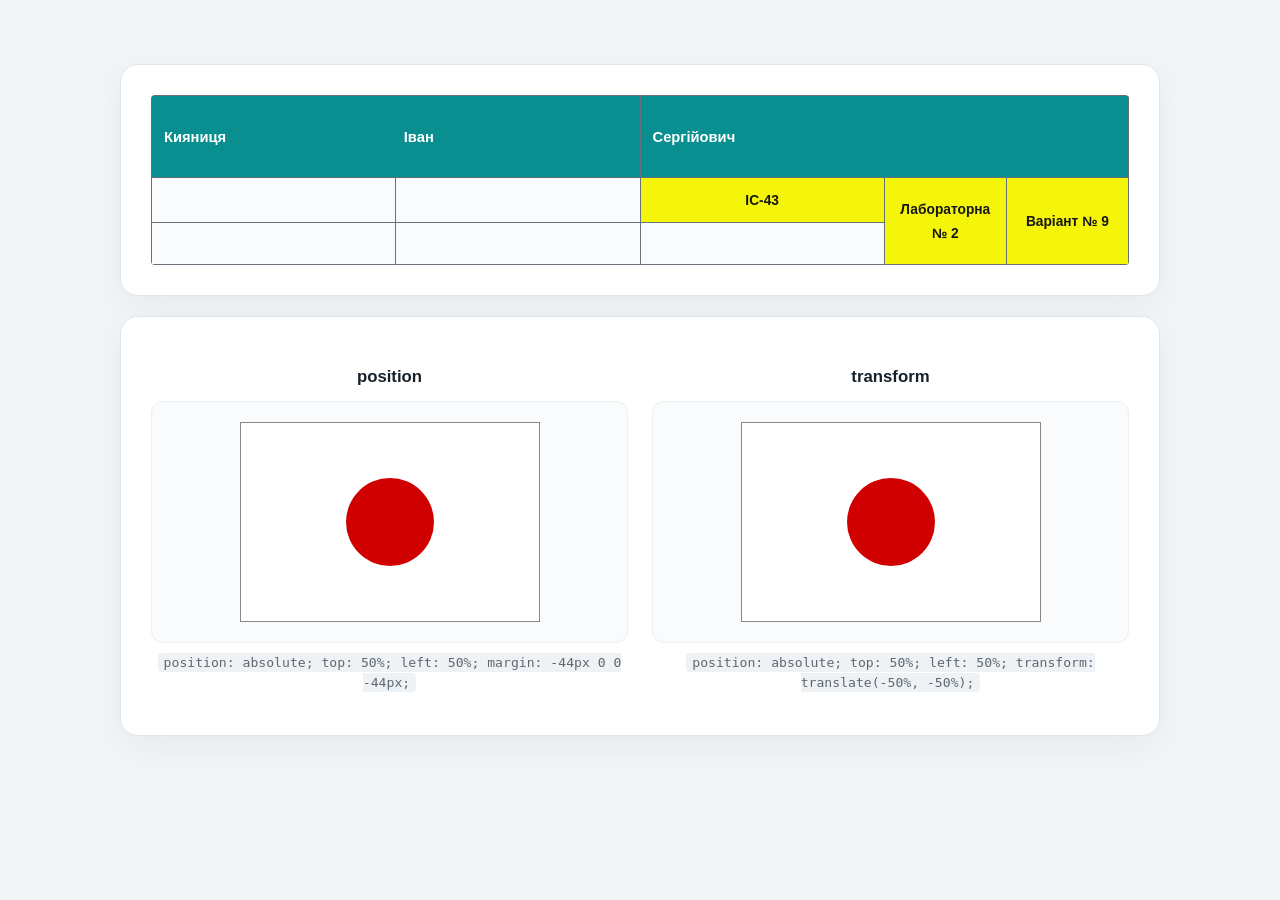
<file: index.html>
<!doctype html>
<html lang="uk">
<head>
  <meta charset="UTF-8">
  <meta name="viewport" content="width=device-width, initial-scale=1.0">
  <title>Кияниця І.С., група ІС-43, Лабораторна робота №2, Варіант 9</title>
  <link rel="stylesheet" href="style.css">
  <style>
    :root {
      /* Кольори згідно з варіантом 9 (nn = 09) */
      --row-one: #098f8f;
      --row-two: #f5f509;
      --row-one-text: #ffffff;
      --row-two-text: #171717;
    }

    .table-scroll {
      overflow-x: auto;
      border-radius: 4px;
    }

    .variant-table {
      width: 100%;
      min-width: 620px;
      table-layout: fixed;
      border-collapse: collapse;
      border: 1px solid #66717b;
      background: #ffffff;
    }

    .variant-table .col-one,
    .variant-table .col-two,
    .variant-table .col-three {
      width: 25%;
    }

    .variant-table .col-four,
    .variant-table .col-five {
      width: 12.5%;
    }

    .variant-table td {
      padding: 10px 12px;
      border: 1px solid #66717b;
      text-align: left;
      vertical-align: middle;
      overflow-wrap: anywhere;
      transition: background-color 160ms ease, color 160ms ease;
    }

    .identity-row > td {
      height: 82px;
      background-color: var(--row-one);
      color: var(--row-one-text);
    }

    .info-row > td {
      height: 42px;
      background-color: var(--row-two);
      color: var(--row-two-text);
    }

    .empty-row > td {
      height: 42px;
      background: #fafbfc;
    }

    /* Дзеркальна зміна кольорів при наведенні курсора (:hover) */
    .identity-row:hover > td,
    .identity-row > td:hover {
      background-color: var(--row-two);
      color: var(--row-two-text);
      cursor: pointer;
    }

    .info-row:hover > td,
    .info-row > td:hover {
      background-color: var(--row-one);
      color: var(--row-one-text);
      cursor: pointer;
    }

    .name-parts {
      width: 100%;
      border: 0;
      border-collapse: collapse;
      color: inherit;
      background: transparent;
    }

    .name-parts td {
      width: 50%;
      padding: 0 12px 0 0;
      border: 0;
      background: transparent;
      color: inherit;
      vertical-align: middle;
    }

    .name-parts td:last-child {
      padding-right: 0;
      padding-left: 8px;
    }

    .field-value {
      font-size: 0.92rem;
      font-weight: 700;
    }

    .meta-cell {
      text-align: center !important;
    }

    .meta-cell .field-value {
      font-size: 0.86rem;
    }
  </style>
</head>
<body>
  <main class="page-shell">
    <section class="work-card" aria-labelledby="task-one-title">
      <div class="table-scroll" role="region" aria-label="Таблиця варіанта 9" tabindex="0">
        <table class="variant-table">
          <colgroup>
            <col class="col-one">
            <col class="col-two">
            <col class="col-three">
            <col class="col-four">
            <col class="col-five">
          </colgroup>
          <tbody>
            <tr class="identity-row">
              <td class="identity-cell" colspan="2" rowspan="2">
                <table class="name-parts" aria-label="Поля для імені виконавця">
                  <tbody>
                    <tr>
                      <td>
                        <span class="field-value">Кияниця</span>
                      </td>
                      <td>
                        <span class="field-value">Іван</span>
                      </td>
                    </tr>
                  </tbody>
                </table>
              </td>
              <td class="patronymic-cell" colspan="3">
                <span class="field-value">Сергійович</span>
              </td>
            </tr>
            <tr class="info-row">
              <td class="group-cell meta-cell" rowspan="2">
                <span class="field-value">ІС-43</span>
              </td>
              <td class="lab-cell meta-cell" rowspan="3">
                <span class="field-value">Лабораторна № 2</span>
              </td>
              <td class="variant-cell meta-cell" rowspan="3">
                <span class="field-value">Варіант № 9</span>
              </td>
            </tr>
            <tr class="empty-row">
              <td class="empty-cell" aria-label="Порожня комірка"></td>
              <td class="empty-cell" aria-label="Порожня комірка"></td>
            </tr>
            <tr class="empty-row">
              <td class="empty-cell" aria-label="Порожня комірка"></td>
              <td class="empty-cell" aria-label="Порожня комірка"></td>
              <td class="empty-cell" aria-label="Порожня комірка"></td>
            </tr>
          </tbody>
        </table>
      </div>
    </section>

    <section class="work-card" aria-labelledby="task-two-title">

      <div class="shape-grid">
        <div class="shape-item">
          <h3>position</h3>
          <div class="shape-stage">
            <div class="shape-frame" role="img" aria-label="Центрування через відносні координати та від'ємний margin">
              <div class="red-circle circle-position"></div>
            </div>
          </div>
          <p class="shape-caption"><code>position: absolute; top: 50%; left: 50%; margin: -44px 0 0 -44px;</code></p>
        </div>

        <div class="shape-item">
          <h3>transform</h3>
          <div class="shape-stage">
            <div class="shape-frame" role="img" aria-label="Центрування через CSS transform translate">
              <div class="red-circle circle-transform"></div>
            </div>
          </div>
          <p class="shape-caption"><code>position: absolute; top: 50%; left: 50%; transform: translate(-50%, -50%);</code></p>
        </div>
      </div>
    </section>
  </main>
</body>
</html>
</file>
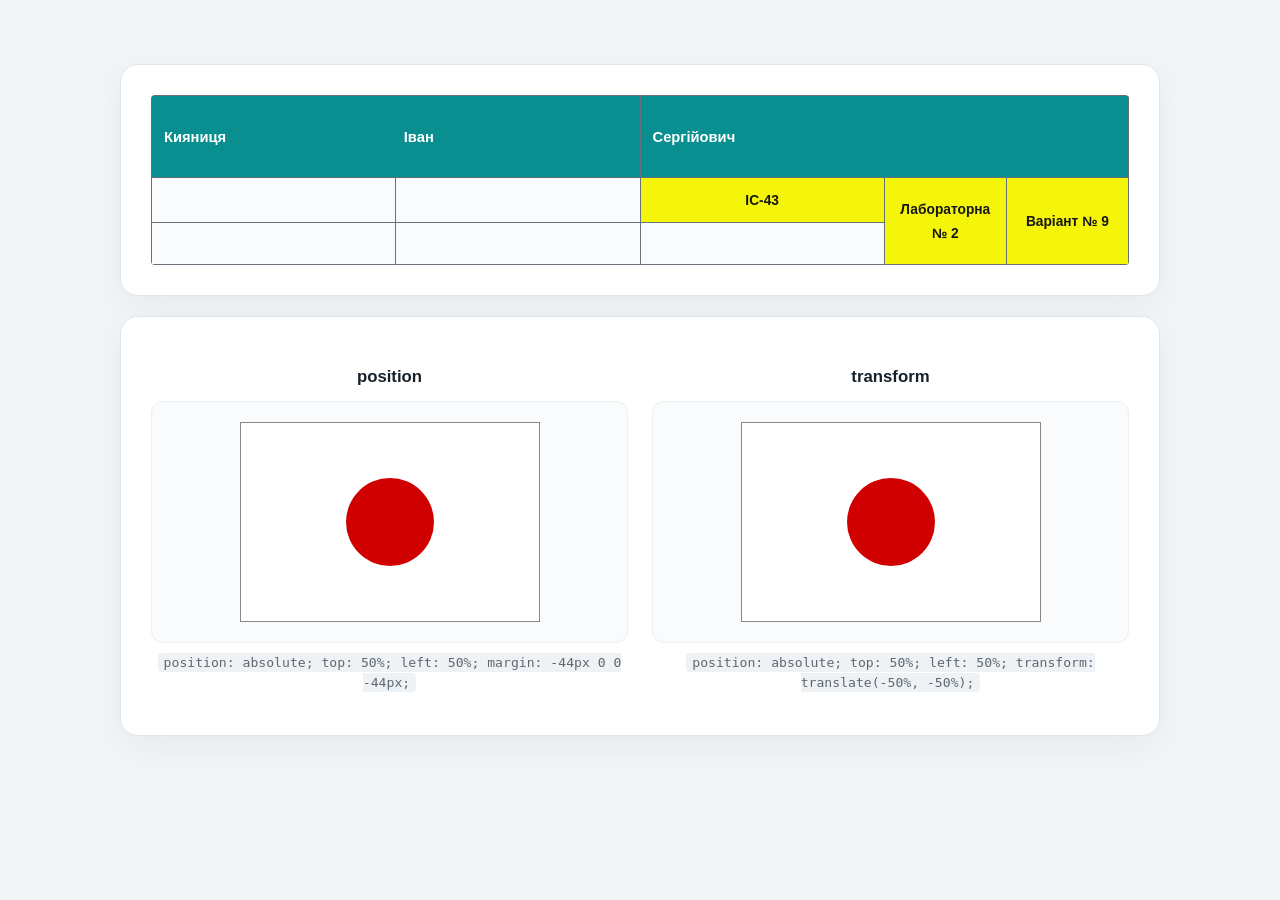
<file: lab2/index.html>
<!doctype html>
<html lang="uk">
<head>
  <meta charset="UTF-8">
  <meta name="viewport" content="width=device-width, initial-scale=1.0">
  <title>Кияниця Іван Сергійович, ІС-43, Лабораторна робота №2, Варіант 139</title>
  <link rel="stylesheet" href="style.css">
  <style>
    :root {
      /* Кольори згідно з варіантом 9 (nn = 09) */
      --row-one: #098f8f;
      --row-two: #f5f509;
      --row-one-text: #ffffff;
      --row-two-text: #171717;
    }

    .table-scroll {
      overflow-x: auto;
      border-radius: 4px;
    }

    .variant-table {
      width: 100%;
      min-width: 620px;
      table-layout: fixed;
      border-collapse: collapse;
      border: 1px solid #66717b;
      background: #ffffff;
    }

    .variant-table .col-one,
    .variant-table .col-two,
    .variant-table .col-three {
      width: 25%;
    }

    .variant-table .col-four,
    .variant-table .col-five {
      width: 12.5%;
    }

    .variant-table td {
      padding: 10px 12px;
      border: 1px solid #66717b;
      text-align: left;
      vertical-align: middle;
      overflow-wrap: anywhere;
      transition: background-color 160ms ease, color 160ms ease;
    }

    .identity-row > td {
      height: 82px;
      background-color: var(--row-one);
      color: var(--row-one-text);
    }

    .info-row > td {
      height: 42px;
      background-color: var(--row-two);
      color: var(--row-two-text);
    }

    .empty-row > td {
      height: 42px;
      background: #fafbfc;
    }

    /* Дзеркальна зміна кольорів при наведенні курсора (:hover) */
    .identity-row:hover > td,
    .identity-row > td:hover {
      background-color: var(--row-two);
      color: var(--row-two-text);
      cursor: pointer;
    }

    .info-row:hover > td,
    .info-row > td:hover {
      background-color: var(--row-one);
      color: var(--row-one-text);
      cursor: pointer;
    }

    .name-parts {
      width: 100%;
      border: 0;
      border-collapse: collapse;
      color: inherit;
      background: transparent;
    }

    .name-parts td {
      width: 50%;
      padding: 0 12px 0 0;
      border: 0;
      background: transparent;
      color: inherit;
      vertical-align: middle;
    }

    .name-parts td:last-child {
      padding-right: 0;
      padding-left: 8px;
    }

    .field-value {
      font-size: 0.92rem;
      font-weight: 700;
    }

    .meta-cell {
      text-align: center !important;
    }

    .meta-cell .field-value {
      font-size: 0.86rem;
    }
  </style>
</head>
<body>
  <main class="page-shell">
    <section class="work-card" aria-labelledby="task-one-title">
      <div class="table-scroll" role="region" aria-label="Таблиця варіанта 9" tabindex="0">
        <table class="variant-table">
          <colgroup>
            <col class="col-one">
            <col class="col-two">
            <col class="col-three">
            <col class="col-four">
            <col class="col-five">
          </colgroup>
          <tbody>
            <tr class="identity-row">
              <td class="identity-cell" colspan="2" rowspan="2">
                <table class="name-parts" aria-label="Поля для імені виконавця">
                  <tbody>
                    <tr>
                      <td>
                        <span class="field-value">Кияниця</span>
                      </td>
                      <td>
                        <span class="field-value">Іван</span>
                      </td>
                    </tr>
                  </tbody>
                </table>
              </td>
              <td class="patronymic-cell" colspan="3">
                <span class="field-value">Сергійович</span>
              </td>
            </tr>
            <tr class="info-row">
              <td class="group-cell meta-cell" rowspan="2">
                <span class="field-value">ІС-43</span>
              </td>
              <td class="lab-cell meta-cell" rowspan="3">
                <span class="field-value">Лабораторна № 2</span>
              </td>
              <td class="variant-cell meta-cell" rowspan="3">
                <span class="field-value">Варіант № 9</span>
              </td>
            </tr>
            <tr class="empty-row">
              <td class="empty-cell" aria-label="Порожня комірка"></td>
              <td class="empty-cell" aria-label="Порожня комірка"></td>
            </tr>
            <tr class="empty-row">
              <td class="empty-cell" aria-label="Порожня комірка"></td>
              <td class="empty-cell" aria-label="Порожня комірка"></td>
              <td class="empty-cell" aria-label="Порожня комірка"></td>
            </tr>
          </tbody>
        </table>
      </div>
    </section>

    <section class="work-card" aria-labelledby="task-two-title">

      <div class="shape-grid">
        <div class="shape-item">
          <h3>position</h3>
          <div class="shape-stage">
            <div class="shape-frame" role="img" aria-label="Центрування через відносні координати та від'ємний margin">
              <div class="red-circle circle-position"></div>
            </div>
          </div>
          <p class="shape-caption"><code>position: absolute; top: 50%; left: 50%; margin: -44px 0 0 -44px;</code></p>
        </div>

        <div class="shape-item">
          <h3>transform</h3>
          <div class="shape-stage">
            <div class="shape-frame" role="img" aria-label="Центрування через CSS transform translate">
              <div class="red-circle circle-transform"></div>
            </div>
          </div>
          <p class="shape-caption"><code>position: absolute; top: 50%; left: 50%; transform: translate(-50%, -50%);</code></p>
        </div>
      </div>
    </section>
  </main>
</body>
</html>
</file>
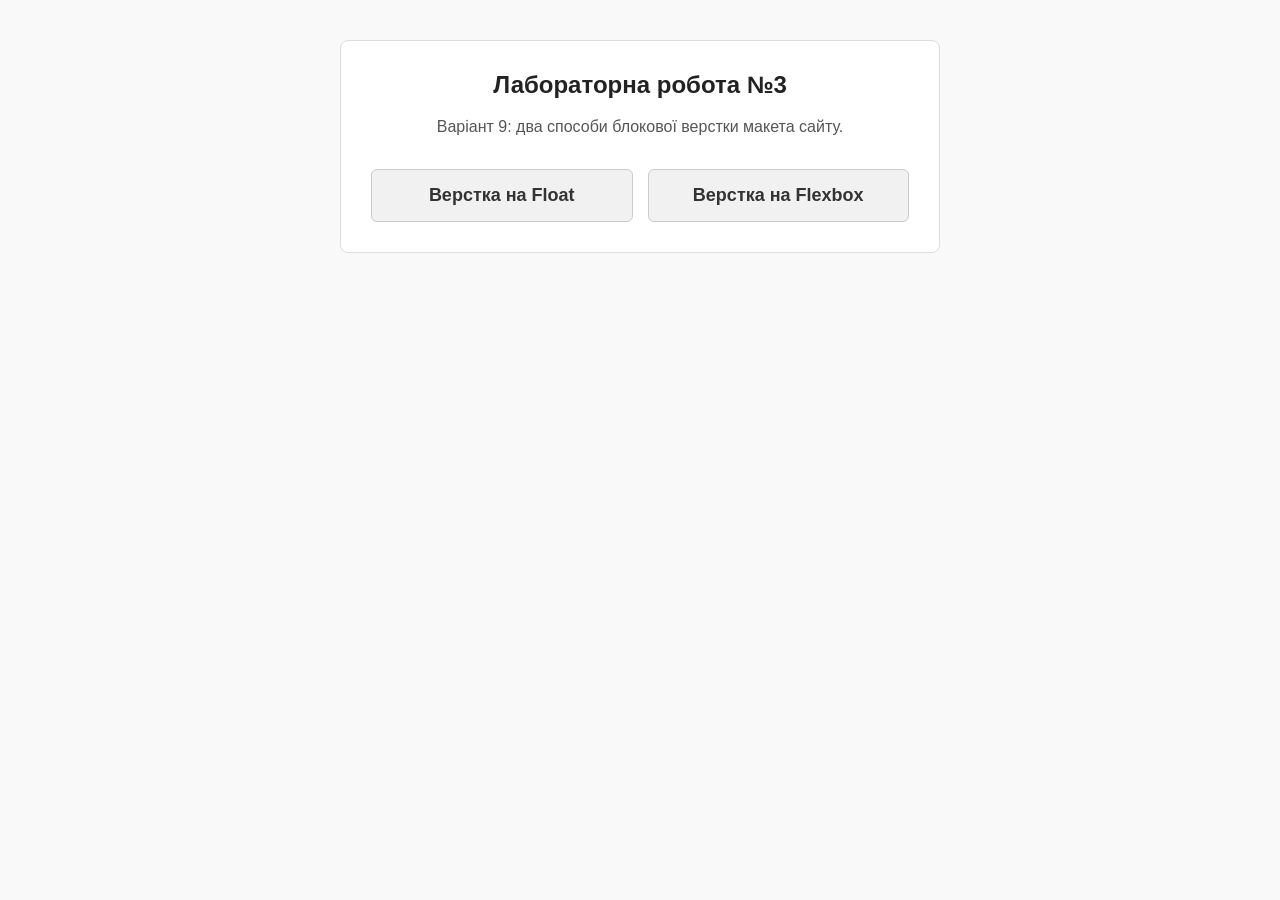
<file: lab3/index.html>
<!doctype html>
<html lang="uk">
<head>
  <meta charset="UTF-8">
  <meta name="viewport" content="width=device-width, initial-scale=1.0">
  <meta name="description" content="Лабораторна робота №3, варіант 9: два способи блокової верстки макета сайту.">
  <title>Кияниця Іван Сергійович, ІС-43, Лабораторна робота №3, Варіант 139</title>
  <style>
    * { 
      box-sizing: border-box; 
    }
    
    body { 
      margin: 0; 
      padding: 40px 20px; 
      background-color: #f9f9f9; 
      color: #333; 
      font-family: Arial, sans-serif; 
      display: flex;
      justify-content: center;
    }

    main { 
      width: 100%; 
      max-width: 600px; 
      background: #ffffff;
      padding: 30px;
      border: 1px solid #ddd;
      border-radius: 8px;
      text-align: center;
    }

    h1 { 
      margin-top: 0;
      font-size: 24px; 
      color: #222;
    }

    p { 
      color: #555; 
      line-height: 1.5; 
      margin-bottom: 30px;
    }

    .choices { 
      display: flex; 
      gap: 15px; 
      justify-content: center;
    }

    a { 
      flex: 1;
      padding: 15px 20px; 
      border-radius: 6px; 
      border: 1px solid #ccc; 
      color: #333; 
      background-color: #f1f1f1; 
      text-decoration: none; 
      font-size: 18px;
      font-weight: bold;
      transition: background-color 0.2s ease; 
    }

    a:hover, a:focus-visible { 
      background-color: #e2e2e2; 
      outline: 2px solid #007bff;
      outline-offset: 2px;
    }

    @media (max-width: 480px) { 
      .choices { 
        flex-direction: column; 
      } 
    }
  </style>
</head>
<body>
  <main>
    <h1>Лабораторна робота №3</h1>
    <p>Варіант 9: два способи блокової верстки макета сайту.</p>
    
    <div class="choices">
      <a href="float-version/index.html">Верстка на Float</a>
      <a href="flex-version/index.html">Верстка на Flexbox</a>
    </div>
  </main>
</body>
</html>
</file>
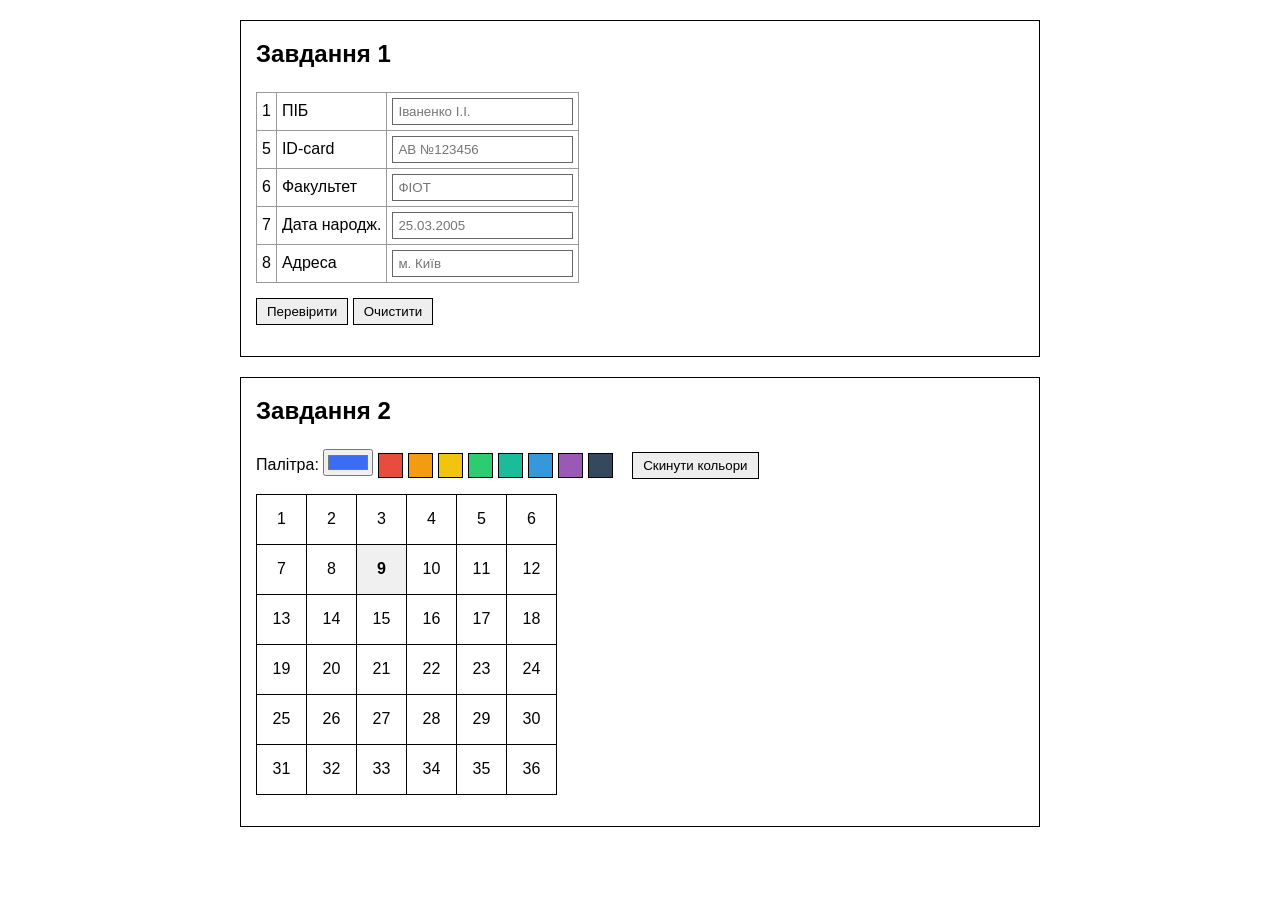
<file: lab5/index.html>
<!DOCTYPE html>
<html lang="uk">
<head>
<meta charset="UTF-8">
<meta name="viewport" content="width=device-width, initial-scale=1">
<title>Кияниця Іван Сергійович, ІС-43, Лабораторна робота №5, Варіант 139</title>
<style>
  * { 
    box-sizing: border-box; 
  }
  
  body {
    margin: 20px;
    font-family: Arial, sans-serif;
    background: #ffffff;
    color: #000000;
    line-height: 1.5;
  }

  main { 
    max-width: 800px; 
    margin: 0 auto; 
  }

  section {
    border: 1px solid #000;
    padding: 15px;
    margin-bottom: 20px;
  }

  h2 { 
    margin-top: 0; 
  }

  .toolbar { 
    margin-bottom: 15px; 
  }

  input[type="text"] {
    padding: 5px;
    border: 1px solid #666;
  }

  button {
    padding: 5px 10px;
    border: 1px solid #000;
    background: #eee;
    color: #000;
    cursor: pointer;
  }

  button:hover {
    background: #ddd;
  }

  .actions { 
    margin-top: 15px; 
  }

  /* ---------- Завдання 1: форма ---------- */
  table { 
    border-collapse: collapse; 
  }
  
  .form-table td { 
    border: 1px solid #999; 
    padding: 5px; 
  }

  .form-table input { 
    width: 100%; 
  }

  .msg { 
    color: red; 
    font-size: 0.85rem; 
  }

  tr.error td { 
    background: #ffe6e6; 
  }

  #formStatus { 
    font-weight: bold; 
  }
  #formStatus.bad { color: red; }
  #formStatus.good { color: green; }

  dialog { 
    border: 2px solid #000; 
    padding: 20px; 
  }
  
  dialog::backdrop { 
    background: rgba(0, 0, 0, 0.5); 
  }
  
  dialog td { 
    border: 1px solid #999; 
    padding: 5px; 
  }

  /* ---------- Завдання 2: таблиця 6x6 ---------- */
  .palette { 
    display: inline-block; 
    margin-right: 15px; 
  }

  .swatches { 
    display: inline-flex; 
    gap: 5px; 
    vertical-align: middle;
  }

  .swatches button {
    width: 25px; 
    height: 25px; 
    padding: 0;
  }

  #grid { 
    margin: 15px 0; 
  }

  #grid td {
    width: 50px; 
    height: 50px;
    text-align: center;
    border: 1px solid #000;
  }

  #grid td.target { 
    font-weight: bold; 
    cursor: pointer; 
    background-color: #f0f0f0;
  }

  #gridInfo { 
    color: #555; 
  }
</style>
</head>
<body>
<main>
  <section id="task1">
    <h2>Завдання 1</h2>
    <form id="regForm" novalidate>
      <table class="form-table"><tbody id="formBody"></tbody></table>
      <div class="actions">
        <button type="submit">Перевірити</button>
        <button type="reset" class="secondary">Очистити</button>
      </div>
      <p id="formStatus" role="status"></p>
    </form>
  </section>

  <section id="task2">
    <h2>Завдання 2</h2>
    <div class="toolbar">
      <div class="palette">
        <label for="colorPicker">Палітра:</label>
        <input type="color" id="colorPicker" value="#3b6cf6">
        <div class="swatches" id="swatches"></div>
      </div>
      <button type="button" class="secondary" id="resetGrid">Скинути кольори</button>
    </div>

    <div class="grid-wrap"><table id="grid"></table></div>
    <p id="gridInfo"></p>
  </section>

</main>

<dialog id="resultDialog">
  <h3 style="margin-top:0">Введена інформація</h3>
  <div id="dialogContent"></div>
  <button type="button" id="closeDialog">Закрити</button>
</dialog>

<script src="./script.js"></script>
</body>
</html>
</file>
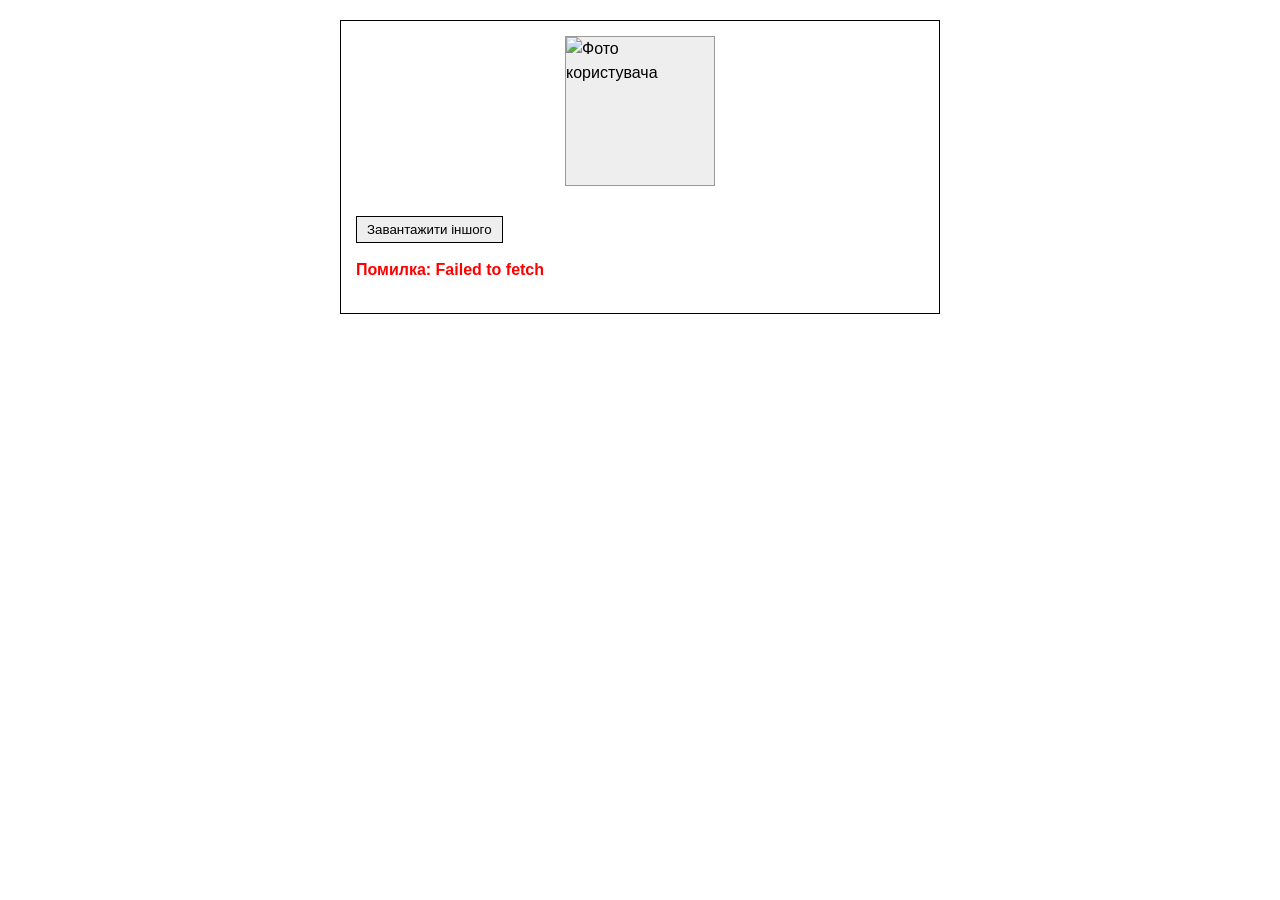
<file: lab6/index.html>
<!DOCTYPE html>
<html lang="uk">
<head>
<meta charset="UTF-8">
<meta name="viewport" content="width=device-width, initial-scale=1">
<title>Кияниця Іван Сергійович, ІС-43, Лабораторна робота №6, Варіант 139</title>
<style>
  * { 
    box-sizing: border-box; 
  }

  body {
    margin: 20px;
    font-family: Arial, sans-serif;
    background: #ffffff;
    color: #000000;
    line-height: 1.5;
  }

  main { 
    max-width: 600px; 
    margin: 0 auto; 
  }

  .card {
    border: 1px solid #000;
    padding: 15px;
  }

  .photo { 
    display: block; 
    width: 150px; 
    height: 150px; 
    margin: 0 auto 15px; 
    background: #eee; 
    border: 1px solid #999;
    /* Фото буде квадратним, як класичне зображення */
  }

  table { 
    width: 100%; 
    border-collapse: collapse; 
  }

  td { 
    border: 1px solid #999; 
    padding: 5px; 
  }

  button {
    margin-top: 15px;
    padding: 5px 10px;
    border: 1px solid #000;
    background: #eee;
    color: #000;
    cursor: pointer;
  }

  button:hover {
    background: #ddd;
  }

  button:disabled { 
    color: #999;
    cursor: wait; 
  }

  #status { 
    margin-top: 15px; 
    color: #555; 
  }

  #status.error { 
    color: red; 
    font-weight: bold; 
  }
</style>
</head>
<body>
<main>
  <div class="card">
    <img id="photo" class="photo" alt="Фото користувача">
    <table><tbody id="info"></tbody></table>
    <button type="button" id="reload">Завантажити іншого</button>
    <p id="status" role="status"></p>
  </div>
</main>

<script src="./script.js"></script>
</body>
</html>
</file>
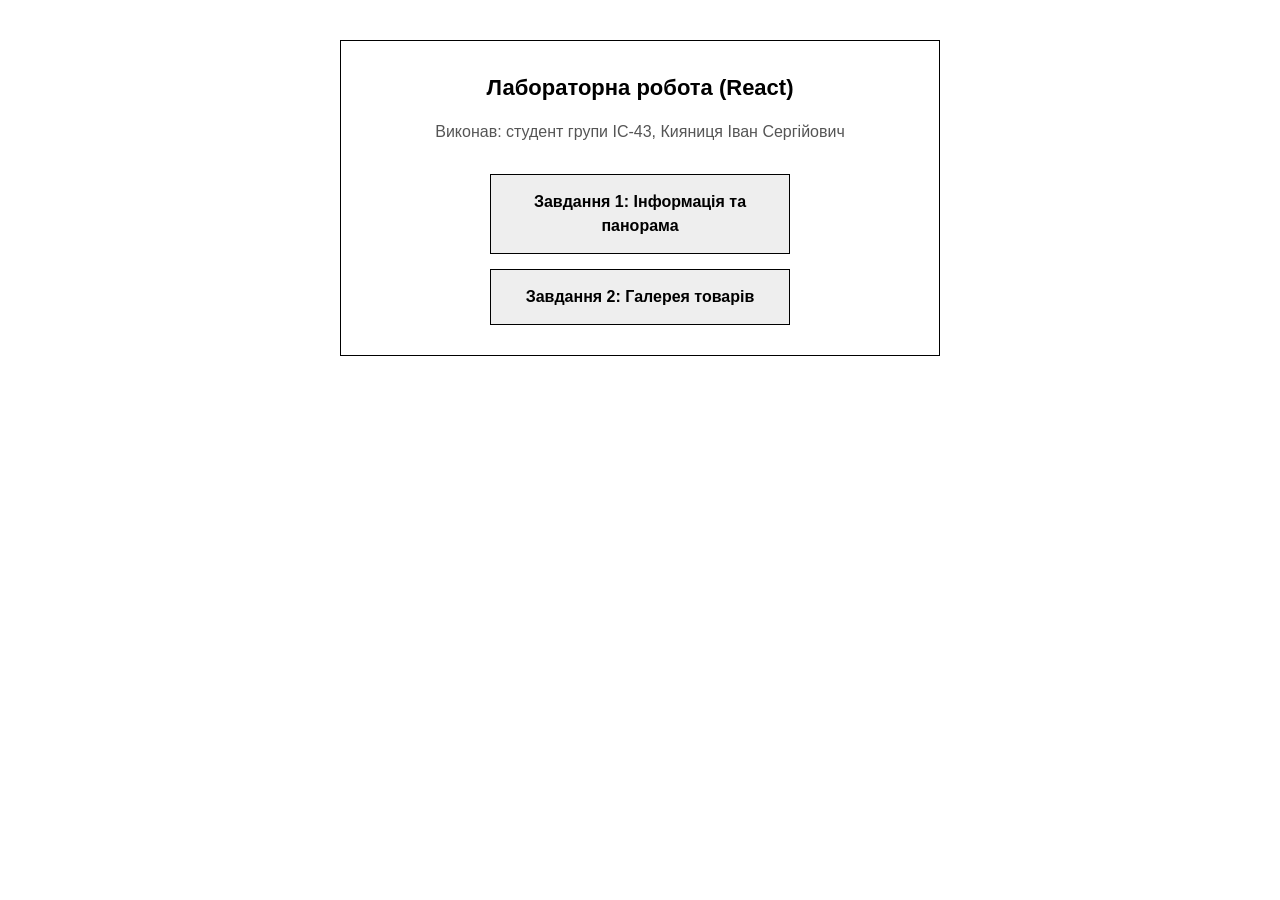
<file: lab7/index.html>
<!DOCTYPE html>
<html lang="uk">
<head>
<meta charset="UTF-8">
<meta name="viewport" content="width=device-width, initial-scale=1">
<title>Кияниця Іван Сергійович, ІС-43, Лабораторна робота №7, Варіант 139</title>
<style>
  * { 
    box-sizing: border-box; 
  }

  body {
    margin: 40px 20px;
    font-family: Arial, sans-serif;
    background: #ffffff;
    color: #000000;
    line-height: 1.5;
    display: flex;
    justify-content: center;
  }

  main { 
    width: 100%;
    max-width: 600px; 
    border: 1px solid #000;
    padding: 30px;
    text-align: center;
  }

  h1 { 
    margin-top: 0;
    font-size: 22px;
  }

  p {
    color: #555;
    margin-bottom: 30px;
  }

  .nav-links {
    display: flex;
    flex-direction: column;
    gap: 15px;
    align-items: center;
  }

  a {
    display: block;
    width: 100%;
    max-width: 300px;
    padding: 15px;
    border: 1px solid #000;
    background: #eee;
    color: #000;
    text-decoration: none;
    font-weight: bold;
    font-size: 16px;
    transition: background 0.2s;
  }

  a:hover {
    background: #ddd;
  }
</style>
</head>
<body>

<main>
  <h1>Лабораторна робота (React)</h1>
  <p>Виконав: студент групи ІС-43, Кияниця Іван Сергійович</p>
  
  <div class="nav-links">
    <!-- Посилання на перший файл -->
    <a href="./task1/index.html">Завдання 1: Інформація та панорама</a>
    
    <!-- Посилання на другий файл -->
    <a href="./task2/index.html">Завдання 2: Галерея товарів</a>
  </div>
</main>

</body>
</html>
</file>
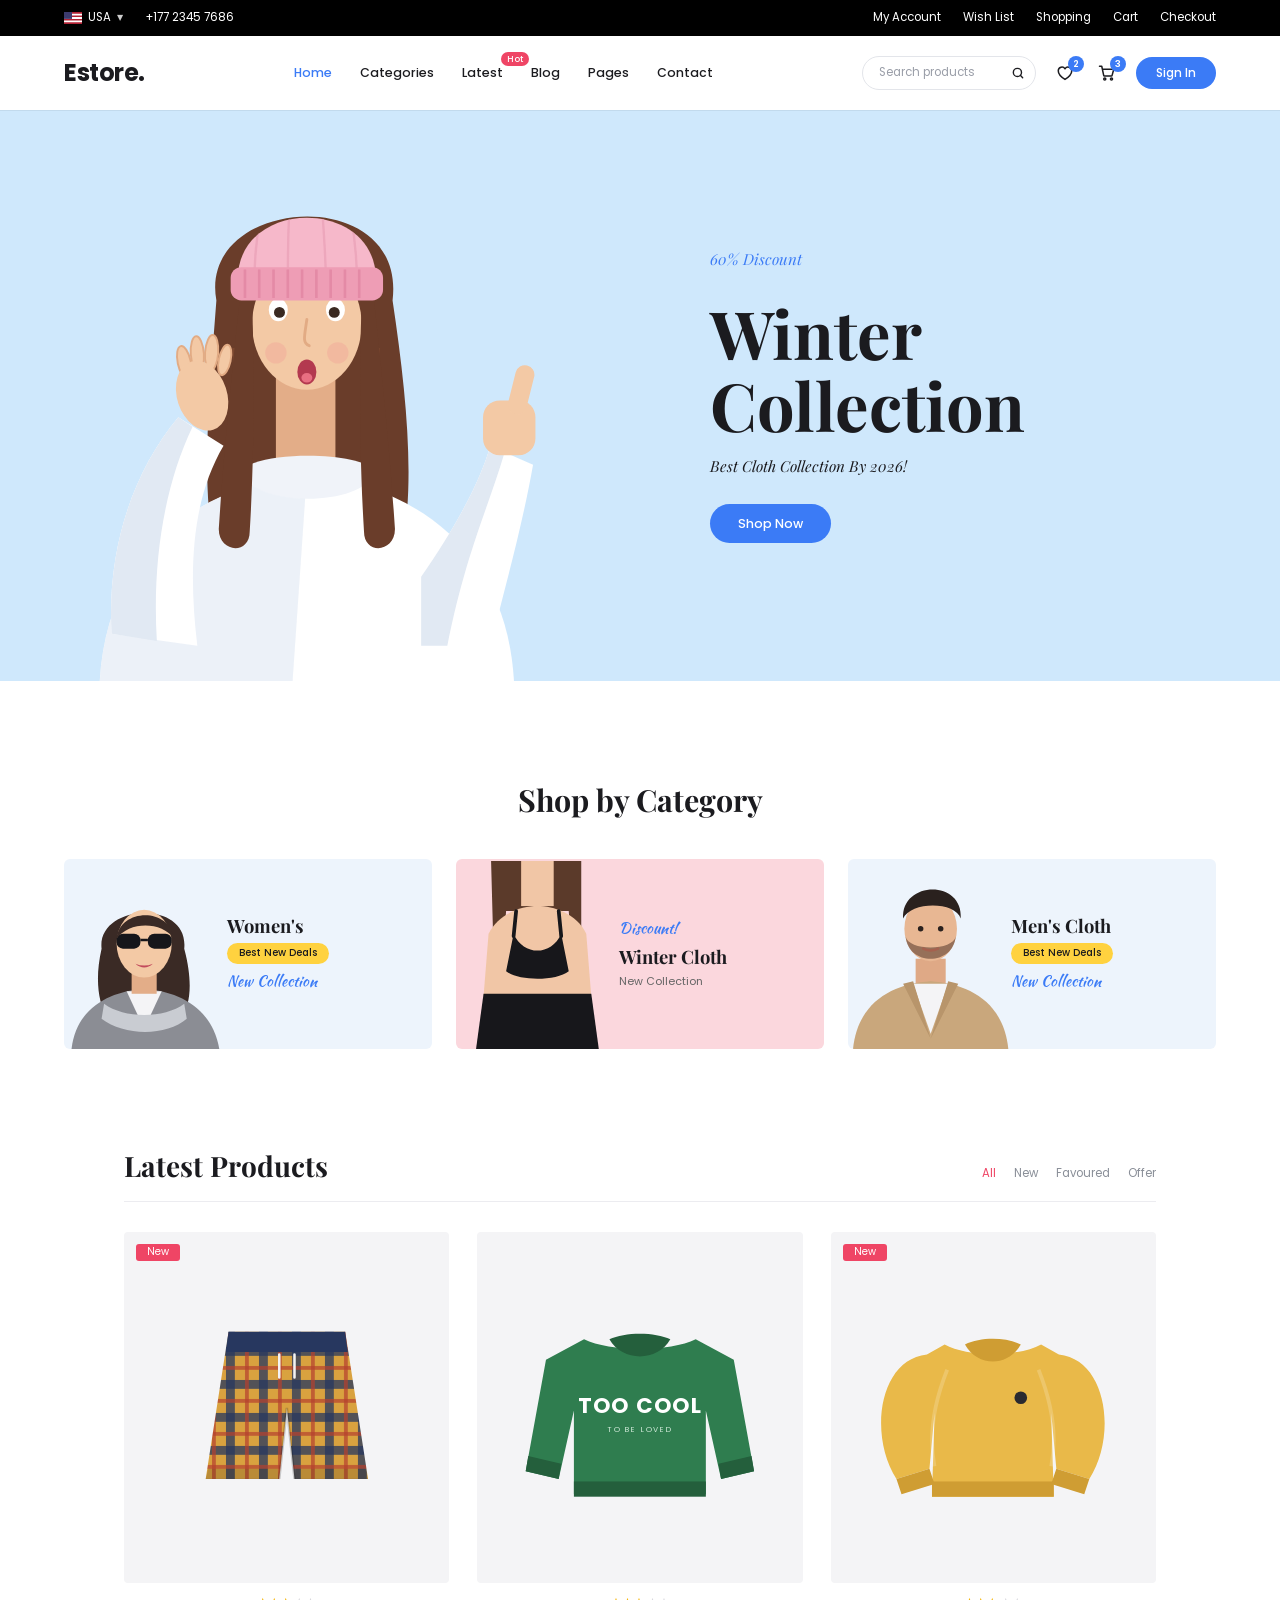
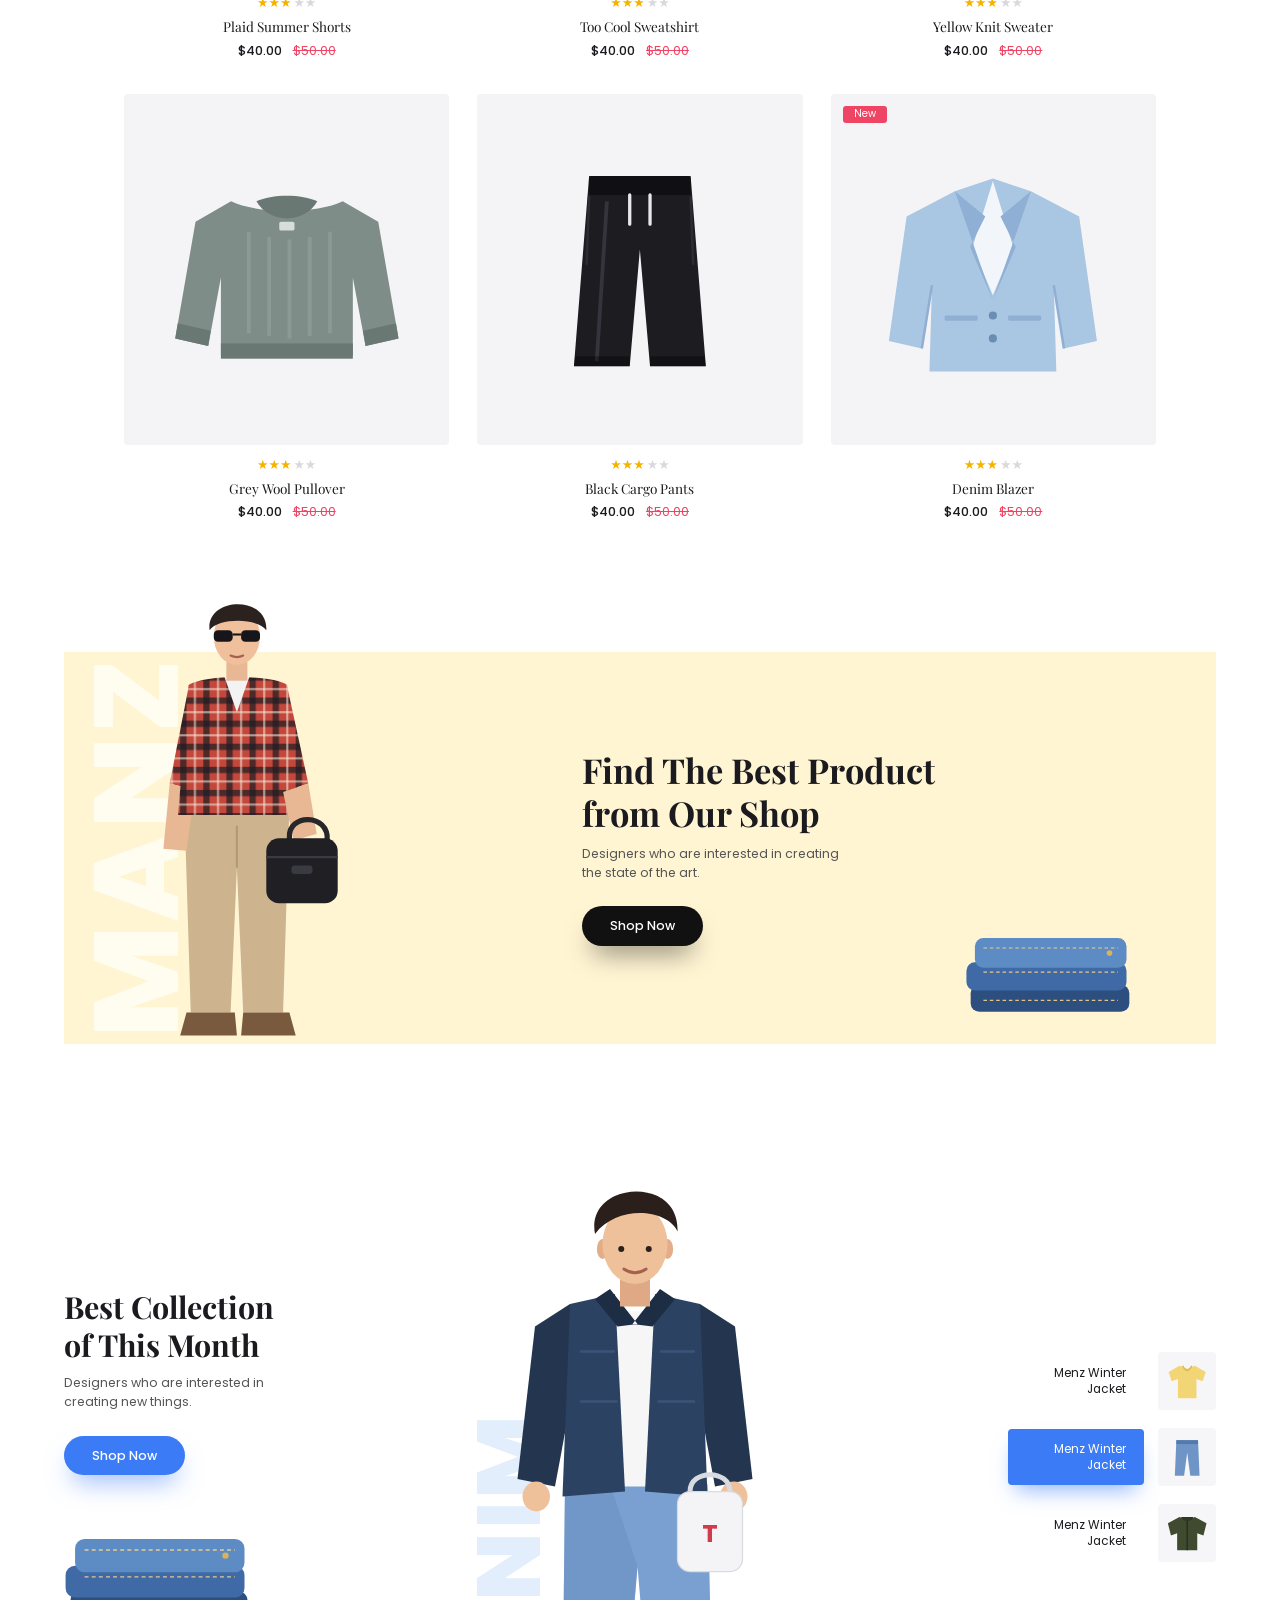
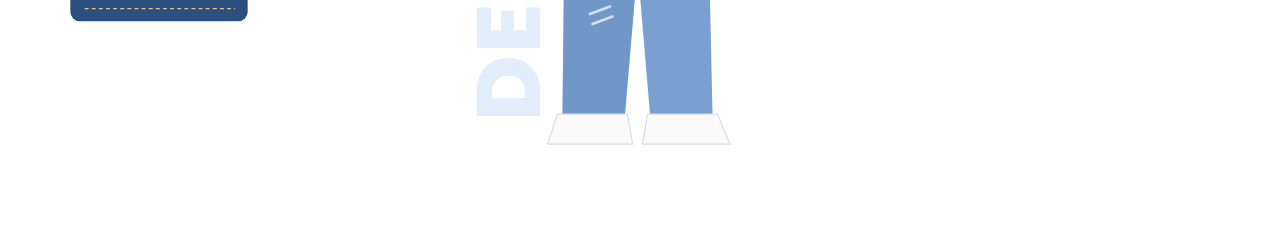
<file: lab8/index.html>
<!DOCTYPE html>
<html lang="en">
<head>
<meta charset="UTF-8">
<meta name="viewport" content="width=device-width, initial-scale=1">
<meta name="description" content="Estore — online clothing shop: winter collection, latest products and best collection of the month">
<title>Кияниця Іван Сергійович, ІС-43, Лабораторна робота №8, Варіант 139</title>
<link rel="preconnect" href="https://fonts.googleapis.com">
<link rel="preconnect" href="https://fonts.gstatic.com" crossorigin>
<link href="https://fonts.googleapis.com/css2?family=Kaushan+Script&family=Playfair+Display:ital,wght@0,400;0,700;0,800;1,400;1,700&family=Poppins:wght@400;500;600&display=swap" rel="stylesheet">
<style>
:root {
  --blue: #3b7bf6;
  --blue-dark: #2a62d6;
  --red: #ef4565;
  --ink: #1b1b1f;
  --muted: #8a8f98;
  --line: #ececf0;
  --hero: #cfe8fc;
  --serif: "Playfair Display", Georgia, "Times New Roman", serif;
  --sans: "Poppins", system-ui, -apple-system, "Segoe UI", Roboto, sans-serif;
  --script: "Kaushan Script", "Brush Script MT", cursive;
  --wrap: 1200px;
  --gutter: 24px;
}

* { 
  box-sizing: border-box; 
}

html { 
  scroll-behavior: smooth; 
}

body {
  margin: 0;
  font-family: var(--sans);
  color: var(--ink);
  background: #fff;
  line-height: 1.5;
  -webkit-text-size-adjust: 100%;
}

img, svg { 
  display: block; 
  max-width: 100%; 
}

a { 
  color: inherit; 
  text-decoration: none; 
}

ul { 
  list-style: none; 
  margin: 0; 
  padding: 0; 
}

button { 
  font: inherit; 
  cursor: pointer; 
}

[hidden] { 
  display: none !important; 
}

:focus-visible { 
  outline: 2px solid var(--blue); 
  outline-offset: 2px; 
}

.wrap { 
  width: 100%; 
  max-width: var(--wrap); 
  margin: 0 auto; 
  padding: 0 var(--gutter); 
}

.wrap-narrow { 
  max-width: 1080px; 
}

.btn {
  display: inline-block;
  padding: 11px 28px;
  border: 0;
  border-radius: 999px;
  background: var(--blue);
  color: #fff;
  font-size: .78rem;
  font-weight: 500;
  line-height: 1.4;
  transition: background .2s, transform .2s, box-shadow .2s;
}

.btn:hover { 
  background: var(--blue-dark); 
  transform: translateY(-1px); 
}

.btn-sm { 
  padding: 8px 20px; 
  font-size: .74rem; 
}

.btn-glow { 
  box-shadow: 0 14px 26px -8px rgba(59, 123, 246, .55); 
}

.btn-dark { 
  background: #111; 
  box-shadow: 0 16px 26px -10px rgba(0, 0, 0, .5); 
}

.btn-dark:hover { 
  background: #000; 
}

/* ---------- Top bar ---------- */
.topbar { 
  background: #000; 
  color: #fff; 
  font-size: .72rem; 
}

.topbar .wrap { 
  display: flex; 
  justify-content: space-between; 
  align-items: center; 
  gap: 16px; 
  min-height: 36px; 
}

.topbar .left, .topbar .right { 
  display: flex; 
  align-items: center; 
  gap: 22px; 
}

.topbar a:hover { 
  color: #9db9fb; 
}

.flag { 
  display: inline-flex; 
  align-items: center; 
  gap: 6px; 
}

.flag .caret { 
  font-size: .5rem; 
  opacity: .8; 
}

/* ---------- Navbar ---------- */
.navbar { 
  position: sticky; 
  top: 0; 
  z-index: 30; 
  background: #fff; 
  box-shadow: 0 1px 0 rgba(0, 0, 0, .06); 
}

.nav { 
  position: relative; 
  display: flex; 
  align-items: center; 
  gap: 28px; 
  min-height: 74px; 
}

.logo { 
  font-size: 1.5rem; 
  font-weight: 700; 
  letter-spacing: -.02em; 
}

.menu { 
  display: flex; 
  gap: 28px; 
  margin: 0 auto; 
  font-size: .78rem; 
  font-weight: 500; 
}

.menu a { 
  position: relative; 
  display: inline-block; 
  padding: 6px 0; 
  transition: color .2s; 
}

.menu a:hover, .menu a.active { 
  color: var(--blue); 
}

.badge-hot {
  position: absolute; top: -6px; right: -26px;
  padding: 0 6px; border-radius: 8px;
  background: var(--red); color: #fff;
  font-size: .55rem; line-height: 1.6;
}
.menu-search { 
  display: none; 
}

.tools { 
  display: flex; 
  align-items: center; 
  gap: 16px; 
}

.search {
  display: flex; align-items: center;
  height: 34px; padding: 0 6px 0 14px;
  border: 1px solid #e3e5ea; border-radius: 999px; background: #fff;
}
.search input { 
  width: 130px; 
  border: 0; 
  outline: 0; 
  background: transparent; 
  font: inherit; 
  font-size: .72rem; 
  color: var(--ink); 
}

.search input::placeholder { 
  color: #9a9ea8; 
}

.search button, .icon-btn { 
  position: relative; 
  display: inline-grid; 
  place-items: center; 
  padding: 4px; 
  border: 0; 
  background: none; 
  color: var(--ink); 
}

.icon-btn:hover, .search button:hover { 
  color: var(--blue); 
}

.count {
  position: absolute; 
  top: -4px; 
  right: -6px;
  display: grid; 
  place-items: center;
  min-width: 16px; 
  height: 16px; 
  border-radius: 50%;
  background: var(--blue); 
  color: #fff; 
  font-size: .58rem; 
  font-weight: 600;
}
.nav-toggle { 
  display: none; 
}

/* ---------- Hero ---------- */
.hero { 
  background: var(--hero); 
  overflow: hidden; 
}

.hero .wrap { 
  display: grid; 
  grid-template-columns: 1.05fr 1fr; 
  align-items: end; 
  min-height: 560px; 
}

.hero-art { 
  width: min(100%, 500px); 
  align-self: end; 
}

.hero-art svg { 
  width: 100%; 
  height: auto; 
}

.hero-copy { 
  align-self: center; 
  padding: 40px 0 40px 56px; 
}

.kicker { 
  margin: 0 0 6px; 
  font-family: var(--serif); 
  font-style: italic; 
  font-size: 1.15rem; 
  color: var(--blue); 
}

.hero-copy h1 { 
  margin: 0 0 14px; 
  font-family: var(--serif); 
  font-weight: 700; 
  font-size: clamp(2.4rem, 5.2vw, 4.3rem); 
  line-height: 1.08; 
}

.hero-copy p { 
  margin: 0 0 26px; 
  font-family: var(--serif); 
  font-style: italic; 
  font-size: .95rem; 
}

/* ---------- Sections ---------- */
.section { 
  padding-top: 96px; 
}

.section-title { 
  margin: 0 0 36px; 
  text-align: center; 
  font-family: var(--serif); 
  font-weight: 700; 
  font-size: clamp(1.5rem, 2.6vw, 1.9rem); 
}

/* Categories */
.cats { 
  display: grid; 
  grid-template-columns: repeat(3, 1fr); 
  gap: 24px; 
}

.cat { 
  position: relative; 
  display: grid; 
  grid-template-columns: 46% 1fr; 
  align-items: end; 
  min-height: 190px; 
  padding-right: 14px; 
  border-radius: 6px; 
  background: #edf4fc; 
  overflow: hidden; 
}

.cat.pink { 
  background: #fbd7dd; 
}

.cat-art { 
  align-self: end; 
}

.cat-art svg { 
  width: 100%; 
  height: auto; 
}

.cat-copy { 
  display: grid; 
  gap: 6px; 
  justify-items: start; 
  align-self: center; 
  padding: 16px 0; 
}

.cat-copy h3 { 
  margin: 0; 
  font-family: var(--serif); 
  font-size: 1.15rem; 
  line-height: 1.2; 
}

.tag { 
  padding: 3px 12px; 
  border-radius: 999px; 
  background: #ffd23f; 
  font-size: .62rem; 
  font-weight: 500; 
}

.script { 
  font-family: var(--script); 
  font-size: .95rem; 
  color: var(--blue); 
}

.cat-copy small { 
  font-size: .68rem; 
  color: #666; 
}

/* Latest products */
.latest-head { 
  display: flex; 
  justify-content: space-between; 
  align-items: baseline; 
  gap: 16px; 
  margin-bottom: 30px; 
  padding-bottom: 14px; 
  border-bottom: 1px solid var(--line); 
}

.latest-head h2 { 
  margin: 0; 
  font-family: var(--serif); 
  font-size: clamp(1.4rem, 2.4vw, 1.75rem); 
}

.filters { 
  display: flex; 
  gap: 18px; 
  font-size: .72rem; 
}

.filters button { 
  padding: 2px 0; 
  border: 0; 
  background: none; 
  color: var(--muted); 
  transition: color .2s; 
}

.filters button:hover { 
  color: var(--ink); 
}

.filters button[aria-pressed="true"] { 
  color: var(--red); 
}

.products { 
  display: grid; 
  grid-template-columns: repeat(3, 1fr); 
  gap: 34px 28px; 
}

.product { 
  text-align: center; 
}

.product-img { 
  position: relative; 
  display: grid; 
  place-items: center; 
  aspect-ratio: 1 / 1.08; 
  overflow: hidden; 
  border-radius: 4px; 
  background: #f4f4f6; 
}

.product-img svg { 
  width: 78%; 
  height: auto; 
  transition: transform .3s; 
}

.product:hover .product-img svg { 
  transform: scale(1.06); 
}

.new { 
  position: absolute; 
  top: 12px; 
  left: 12px; 
  padding: 1px 11px; 
  border-radius: 3px; 
  background: var(--red); 
  color: #fff; 
  font-size: .62rem; 
}

.stars { 
  display: flex; 
  justify-content: center; 
  gap: 2px; 
  margin: 14px 0 6px; 
  color: #f5b301; 
  font-size: .8rem; 
  line-height: 1; 
}

.stars .off { 
  color: #d8d8dd; 
}

.product h3 { 
  margin: 0 0 4px; 
  font-family: var(--serif); 
  font-weight: 400; 
  font-size: .85rem; 
}

.price { 
  font-size: .8rem; 
  font-weight: 500; 
}

.price del { 
  margin-left: 8px; 
  color: var(--red); 
  font-weight: 400; 
}

/* Promo banner */
.promo { 
  margin-top: 130px; 
}

.promo-box { 
  position: relative; 
  display: grid; 
  grid-template-columns: .9fr 1.1fr; 
  align-items: center; 
  min-height: 380px; 
  background: #fff5d3; 
}

.promo-art { 
  position: relative; 
  z-index: 1; 
  align-self: end; 
  margin-top: -70px; 
  padding-left: 70px; 
}

.promo-art svg { 
  width: min(100%, 210px); 
  height: auto; 
}

.ghost {
  position: absolute; 
  left: 12px; 
  bottom: 6px;
  font-size: clamp(4rem, 10vw, 7.5rem); 
  font-weight: 800; 
  line-height: 1; 
  letter-spacing: .02em;
  color: rgba(255, 255, 255, .65);
  writing-mode: vertical-rl; 
  transform: rotate(180deg);
  user-select: none; 
  pointer-events: none;
}

.promo-copy { 
  padding: 30px 40px 30px 0; 
}

.promo-copy h2 { 
  margin: 0 0 10px; 
  max-width: 22ch; 
  font-family: var(--serif); 
  font-size: clamp(1.5rem, 3vw, 2.15rem); 
  line-height: 1.25; 
}

.promo-copy p { 
  margin: 0 0 24px; 
  max-width: 34ch; 
  font-size: .78rem; 
  color: #555; 
}

.promo-jeans { 
  position: absolute; 
  right: 7%; 
  bottom: 28px; 
  width: 170px; 
}

/* Best collection */
.best { 
  padding: 120px 0 100px; 
}

.best-grid { 
  display: grid; 
  grid-template-columns: 1fr 1fr 1fr; 
  align-items: center; 
  gap: 20px; 
}

.best-copy h2 { 
  margin: 0 0 10px; 
  max-width: 12ch; 
  font-family: var(--serif); 
  font-size: clamp(1.5rem, 2.6vw, 1.9rem); 
  line-height: 1.25; 
}

.best-copy p { 
  margin: 0 0 24px; 
  max-width: 28ch; 
  font-size: .78rem; 
  color: #555; 
}

.best-jeans { 
  width: 190px; 
  margin-top: 56px; 
}

.best-art { 
  position: relative; 
  justify-self: center; 
  width: min(100%, 300px); 
}

.best-art svg { 
  position: relative; 
  z-index: 1; 
  width: 100%; 
  height: auto; 
}

.ghost-blue {
  position: absolute; 
  left: -26px; 
  bottom: 30px;
  font-size: clamp(3.5rem, 7vw, 5.8rem); 
  font-weight: 800; 
  line-height: 1; 
  letter-spacing: .03em;
  color: #e3eefc;
  writing-mode: vertical-rl; 
  transform: rotate(180deg);
  user-select: none; 
  pointer-events: none;
}

.best-list { 
  display: grid; 
  gap: 18px; 
  justify-items: end; 
}

.best-item { 
  display: flex; 
  align-items: center; 
  gap: 14px; 
  padding: 0; 
  border: 0; 
  background: none; 
  text-align: right; 
  color: var(--ink); 
}

.best-item .label { 
  max-width: 17ch; 
  padding: 12px 18px; 
  border-radius: 4px; 
  font-size: .74rem; 
  line-height: 1.35; 
  transition: background .2s, color .2s, box-shadow .2s; 
}

.best-item:hover .label { 
  color: var(--blue); 
}

.best-item[aria-pressed="true"] .label { 
  background: var(--blue); 
  color: #fff; 
  box-shadow: 0 12px 22px -8px rgba(59, 123, 246, .6); 
}

.thumb { 
  display: grid; 
  place-items: center; 
  width: 58px; 
  height: 58px; 
  border-radius: 4px; 
  background: #f6f6f8; 
}

.thumb svg { 
  width: 80%; 
  height: auto; 
}

/* ---------- Tablet ---------- */
@media (max-width: 1024px) {
  .nav { 
    gap: 18px; 
  }

  .menu { 
    gap: 20px; 
  }

  .search input { 
    width: 96px; 
  }

  .hero-copy { 
    padding-left: 32px; 
  }

  .promo-copy { 
    padding-right: 24px; 
  }
}

@media (max-width: 900px) {
  /* menu -> burger */
  .nav-toggle { 
    display: inline-grid; 
  }

  .nav { 
    gap: 14px; 
  }

  .logo { 
    margin-right: auto; 
  }

  .tools .search { 
    display: none; 
  }

  .menu {
    position: absolute; 
    top: 100%; 
    left: 0; right: 0;
    display: none; 
    flex-direction: column; 
    gap: 0; 
    margin: 0;
    padding: 8px var(--gutter) 18px; 
    background: #fff;
    box-shadow: 0 18px 24px -12px rgba(0, 0, 0, .18);
  }

  .navbar.open .menu { 
    display: flex; 
  }

  .menu a { 
    display: block; 
    padding: 12px 0; 
    border-bottom: 1px solid var(--line); 
    font-size: .9rem; 
  }

  .menu li:last-of-type a { 
    border-bottom: 0; 
  }

  .badge-hot { 
    top: 8px; 
    right: auto; 
    left: 52px; 
  }

  .menu-search { 
    display: block; 
    padding-top: 12px; 
  }

  .menu-search .search { 
    display: flex; 
    width: 100%; 
  }

  .menu-search input { 
    width: 100%; 
  }

  .cats { 
    grid-template-columns: 1fr; 
    max-width: 560px; 
    margin: 0 auto; 
  }

  .promo-box { 
    grid-template-columns: 1fr; 
    text-align: center; 
    padding-bottom: 30px; 
  }

  .promo-art { 
    justify-self: center; 
    padding-left: 0; 
  }

  .promo-art svg { 
    width: 200px; 
  }

  .promo-copy { 
    padding: 10px 24px 0; 
  }

  .promo-copy h2, .promo-copy p { 
    margin-left: auto; 
    margin-right: auto; 
  }

  .promo-jeans { 
    position: static; 
    margin: 26px auto 0; 
    width: 150px; 
  }

  .ghost { 
    left: 8px; 
    bottom: auto; 
    top: 30px; 
    font-size: 
    4.4rem; 
  }

  .best-grid { 
    grid-template-columns: 1fr; 
    gap: 36px; 
    text-align: center; 
  }
  
  .best-copy h2, .best-copy p { 
    margin-left: auto; 
    margin-right: auto; 
  }

  .best-jeans { 
    margin: 36px auto 0; 
  }

  .best-list { 
    justify-items: center; 
  }

  .best-item { 
    flex-direction: row-reverse; 
    text-align: left; 
  }
}

/* ---------- Phone ---------- */
@media (max-width: 760px) {
  .hero .wrap { 
    grid-template-columns: 1fr; 
    min-height: 0; 
  }

  .hero-copy { 
    order: -1; 
    padding: 40px 0 8px; 
    text-align: center; 
  }

  .hero-art { 
    justify-self: center; 
    width: min(86%, 360px); 
  }

  .topbar .right li:nth-child(n+3):not(:nth-child(4)) { 
    display: none; 
  }

  .section { 
    padding-top: 72px; 
  }

  .promo { 
    margin-top: 110px; 
  }

  .best { 
    padding: 90px 0 70px; 
  }
}

@media (max-width: 700px) {
  .products { 
    grid-template-columns: repeat(2, 1fr); 
    gap: 26px 16px; 
  }

  .latest-head { 
    flex-direction: column; 
    align-items: flex-start; 
    gap: 10px; 
  }
}

@media (max-width: 560px) {
  :root { 
    --gutter: 16px; 
  }

  .topbar .left span.phone { 
    font-size: .68rem; 
  }

  .topbar .right { 
    gap: 14px; 
  }

  .topbar .right li:nth-child(n+2) { 
    display: none; 
  }

  .nav { 
    min-height: 64px; 
  }

  .logo { 
    font-size: 1.3rem; 
  }

  .tools { 
    gap: 12px; 
  }

  .hero-copy { 
    padding-top: 32px; 
  }

  .cat { 
    min-height: 170px; 
  }

  .promo-art svg { 
    width: 170px; 
  }

  .ghost { 
    font-size: 3.4rem; 
  }

  .ghost-blue { 
    left: -4px; 
    font-size: 3.6rem; 
  }
}

@media (prefers-reduced-motion: reduce) {
  * { 
    transition: none !important; 
    scroll-behavior: auto !important; 
  }
}
</style>
</head>
<body>

<!-- Візерунки для малюнків (клітинка) -->
<svg width="0" height="0" style="position:absolute" aria-hidden="true" focusable="false">
  <defs>
    <pattern id="plaid" width="26" height="26" patternUnits="userSpaceOnUse">
      <rect width="26" height="26" fill="#d9a23f"/>
      <rect width="7" height="26" fill="#27375f" opacity=".75"/>
      <rect width="26" height="7" fill="#27375f" opacity=".75"/>
      <rect x="15" width="3" height="26" fill="#b5402e" opacity=".7"/>
      <rect y="15" width="26" height="3" fill="#b5402e" opacity=".7"/>
    </pattern>
    <pattern id="plaid2" width="22" height="22" patternUnits="userSpaceOnUse">
      <rect width="22" height="22" fill="#c4473b"/>
      <rect width="6" height="22" fill="#1d1d22" opacity=".7"/>
      <rect width="22" height="6" fill="#1d1d22" opacity=".7"/>
      <rect x="13" width="2" height="22" fill="#f1e6d6" opacity=".6"/>
      <rect y="13" width="22" height="2" fill="#f1e6d6" opacity=".6"/>
    </pattern>
    <symbol id="jeans-stack" viewBox="0 0 240 120">
      <rect x="8" y="76" width="224" height="38" rx="12" fill="#2d4f80"/>
      <rect x="2" y="44" width="226" height="40" rx="12" fill="#3f6aa6"/>
      <rect x="14" y="10" width="214" height="42" rx="12" fill="#5d8bc4"/>
      <path d="M26 24H216M26 58H216M26 98H216" stroke="#ffd98a" stroke-width="1.6" stroke-dasharray="5 4" opacity=".85" fill="none"/>
      <circle cx="204" cy="31" r="4" fill="#d9b25a"/>
    </symbol>
  </defs>
</svg>

<!-- ===================== TOP BAR ===================== -->
<div class="topbar">
  <div class="wrap">
    <div class="left">
      <span class="flag">
        <svg width="18" height="12" viewBox="0 0 18 12" aria-hidden="true"><rect width="18" height="12" fill="#fff"/><path d="M0 0h18v1.7H0zM0 3.4h18v1.7H0zM0 6.9h18v1.7H0zM0 10.3h18V12H0z" fill="#b22234"/><rect width="8" height="6.9" fill="#3c3b6e"/></svg>
        USA <span class="caret">&#9660;</span>
      </span>
      <span class="phone">+177 2345 7686</span>
    </div>
    <ul class="right">
      <li><a href="#">My Account</a></li>
      <li><a href="#">Wish List</a></li>
      <li><a href="#">Shopping</a></li>
      <li><a href="#">Cart</a></li>
      <li><a href="#">Checkout</a></li>
    </ul>
  </div>
</div>

<!-- ===================== NAVBAR ===================== -->
<header class="navbar" id="navbar">
  <div class="wrap nav">
    <a href="#" class="logo">Estore.</a>

    <ul class="menu" id="menu">
      <li><a href="#" class="active">Home</a></li>
      <li><a href="#categories">Categories</a></li>
      <li><a href="#latest">Latest<span class="badge-hot">Hot</span></a></li>
      <li><a href="#">Blog</a></li>
      <li><a href="#">Pages</a></li>
      <li><a href="#">Contact</a></li>
      <li class="menu-search">
        <form class="search" role="search" onsubmit="return false">
          <input type="search" placeholder="Search products" aria-label="Search products">
          <button type="submit" aria-label="Search"><svg width="14" height="14" viewBox="0 0 24 24" fill="none" stroke="currentColor" stroke-width="2.4" stroke-linecap="round"><circle cx="11" cy="11" r="7"/><path d="M20 20l-4-4"/></svg></button>
        </form>
      </li>
    </ul>

    <div class="tools">
      <form class="search" role="search" onsubmit="return false">
        <input type="search" placeholder="Search products" aria-label="Search products">
        <button type="submit" aria-label="Search"><svg width="14" height="14" viewBox="0 0 24 24" fill="none" stroke="currentColor" stroke-width="2.4" stroke-linecap="round"><circle cx="11" cy="11" r="7"/><path d="M20 20l-4-4"/></svg></button>
      </form>
      <button class="icon-btn" type="button" aria-label="Wish list">
        <svg width="18" height="18" viewBox="0 0 24 24" fill="none" stroke="currentColor" stroke-width="2" stroke-linejoin="round"><path d="M12 20.5S3 14.8 3 8.9A4.9 4.9 0 0 1 12 6.4a4.9 4.9 0 0 1 9 2.5c0 5.9-9 11.6-9 11.6z"/></svg>
        <span class="count">2</span>
      </button>
      <button class="icon-btn" type="button" aria-label="Cart">
        <svg width="18" height="18" viewBox="0 0 24 24" fill="none" stroke="currentColor" stroke-width="2" stroke-linecap="round" stroke-linejoin="round"><circle cx="9" cy="20" r="1.4"/><circle cx="18" cy="20" r="1.4"/><path d="M2 3h3l2.6 12.2a1 1 0 0 0 1 .8h9.2a1 1 0 0 0 1-.8L21 7H6"/></svg>
        <span class="count">3</span>
      </button>
      <a href="#" class="btn btn-sm">Sign In</a>
      <button class="icon-btn nav-toggle" id="navToggle" type="button" aria-label="Menu" aria-expanded="false" aria-controls="menu">
        <svg width="24" height="24" viewBox="0 0 24 24" fill="none" stroke="currentColor" stroke-width="2.2" stroke-linecap="round"><path d="M4 7h16M4 12h16M4 17h16"/></svg>
      </button>
    </div>
  </div>
</header>

<main>

<!-- ===================== HERO ===================== -->
<section class="hero">
  <div class="wrap">
    <div class="hero-art">
      <svg viewBox="0 0 420 480" role="img" aria-label="Woman in a pink knitted beanie">
        <!-- hair (back) -->
        <path d="M128 160C112 72 288 60 276 160C288 240 296 320 282 376C250 400 158 400 128 376C114 320 122 240 128 160Z" fill="#6a3d2a"/>
        <path d="M142 200C152 262 146 324 152 384M264 200C256 262 260 324 254 384" stroke="#8a5238" stroke-width="3" fill="none" opacity=".55"/>
        <!-- body: white knit sweater -->
        <path d="M30 480C36 372 110 316 204 306C298 316 372 372 378 480Z" fill="#ffffff"/>
        <path d="M30 480C36 372 110 316 204 306L192 480Z" fill="#e6edf6" opacity=".75"/>
        <!-- left arm (hand at ear) -->
        <path d="M40 440C36 372 56 306 96 258L134 282C108 326 104 384 112 450Z" fill="#ffffff"/>
        <path d="M40 440C36 372 56 306 96 258L108 266C84 316 74 380 78 446Z" fill="#e1e9f3"/>
        <g fill="#f3c9a5" stroke="#e2ab84" stroke-width="1.6">
          <ellipse cx="101" cy="212" rx="5.5" ry="14" transform="rotate(-12 101 212)"/>
          <ellipse cx="112" cy="205" rx="5.5" ry="15" transform="rotate(-4 112 205)"/>
          <ellipse cx="124" cy="204" rx="5.5" ry="15" transform="rotate(4 124 204)"/>
          <ellipse cx="135" cy="210" rx="5" ry="13" transform="rotate(12 135 210)"/>
          <ellipse cx="116" cy="240" rx="21" ry="30" transform="rotate(-18 116 240)" stroke="none"/>
        </g>
        <!-- right arm (pointing) -->
        <path d="M300 392C328 352 350 312 358 282L394 298C386 344 372 396 358 450L300 450Z" fill="#ffffff"/>
        <path d="M300 392C328 352 350 312 358 282L370 288C358 330 338 370 322 450L300 450Z" fill="#e1e9f3"/>
        <rect x="352" y="244" width="44" height="46" rx="14" fill="#f3c9a5"/>
        <rect x="376" y="214" width="16" height="42" rx="8" fill="#f3c9a5" transform="rotate(14 384 235)"/>
        <!-- neck + collar -->
        <path d="M178 220H228V312C218 326 188 326 178 312Z" fill="#e3ad88"/>
        <path d="M148 304C160 286 250 286 262 304C250 334 160 334 148 304Z" fill="#f0f3f9"/>
        <!-- head -->
        <ellipse cx="204" cy="180" rx="46" ry="55" fill="#f3c9a5"/>
        <circle cx="178" cy="204" r="9" fill="#f2a79a" opacity=".45"/>
        <circle cx="230" cy="204" r="9" fill="#f2a79a" opacity=".45"/>
        <!-- face -->
        <path d="M168 150Q179 140 190 148M218 148Q229 140 240 150" stroke="#4a2f22" stroke-width="3.4" fill="none" stroke-linecap="round"/>
        <ellipse cx="180" cy="168" rx="8" ry="9.5" fill="#fff"/>
        <ellipse cx="228" cy="168" rx="8" ry="9.5" fill="#fff"/>
        <circle cx="181" cy="170" r="4.6" fill="#3a2a22"/>
        <circle cx="227" cy="170" r="4.6" fill="#3a2a22"/>
        <path d="M204 176C202 190 200 196 206 198" stroke="#e2ab84" stroke-width="2.4" fill="none" stroke-linecap="round"/>
        <ellipse cx="204" cy="220" rx="8" ry="10.5" fill="#b3394f"/>
        <ellipse cx="204" cy="225" rx="4.6" ry="4" fill="#e86f82"/>
        <!-- hair (front) -->
        <path d="M150 156C154 134 176 126 204 128C232 126 254 134 258 156C246 142 226 140 204 146C182 140 162 142 150 156Z" fill="#6a3d2a"/>
        <path d="M148 156C142 210 134 290 130 352C130 372 156 374 156 354C160 290 160 210 158 166Z" fill="#6a3d2a"/>
        <path d="M260 156C266 210 274 290 278 352C278 372 252 374 252 354C248 290 248 210 250 166Z" fill="#6a3d2a"/>
        <!-- beanie -->
        <clipPath id="beanie-clip"><path d="M146 146C142 72 266 72 262 146Z"/></clipPath>
        <path d="M146 146C142 72 266 72 262 146Z" fill="#f6b8ca"/>
        <g clip-path="url(#beanie-clip)">
          <path d="M168 78C162 100 160 122 160 144M190 70C188 100 188 124 188 144M216 70C218 100 220 124 220 144M238 78C244 100 246 122 246 144" stroke="#eba3b9" stroke-width="2" fill="none" opacity=".8"/>
        </g>
        <rect x="140" y="132" width="128" height="28" rx="9" fill="#ee9db5"/>
        <path d="M152 134V158M164 134V158M176 134V158M188 134V158M200 134V158M212 134V158M224 134V158M236 134V158M248 134V158" stroke="#e48aa6" stroke-width="2.2"/>
      </svg>
    </div>

    <div class="hero-copy">
      <p class="kicker">60% Discount</p>
      <h1>Winter<br>Collection</h1>
      <p>Best Cloth Collection By 2026!</p>
      <a href="#latest" class="btn">Shop Now</a>
    </div>
  </div>
</section>

<!-- ===================== SHOP BY CATEGORY ===================== -->
<section class="section" id="categories">
  <div class="wrap">
    <h2 class="section-title">Shop by Category</h2>

    <div class="cats">
      <a href="#latest" class="cat">
        <div class="cat-art">
          <svg viewBox="0 0 130 150" role="img" aria-label="Woman in sunglasses and a grey coat">
            <path d="M30 70C26 34 100 30 96 70C104 100 100 118 92 128L36 128C28 116 24 96 30 70Z" fill="#3a2a25"/>
            <path d="M6 150C10 116 38 104 64 102C90 104 118 116 124 150Z" fill="#8b8d94"/>
            <path d="M50 104L64 134L78 104Z" fill="#f4f4f6"/>
            <rect x="54" y="84" width="20" height="22" fill="#e3ad88"/>
            <ellipse cx="64" cy="66" rx="22" ry="27" fill="#f3c9a5"/>
            <rect x="42" y="58" width="19" height="12" rx="5" fill="#16161a"/>
            <rect x="67" y="58" width="19" height="12" rx="5" fill="#16161a"/>
            <path d="M61 63H67" stroke="#16161a" stroke-width="2"/>
            <path d="M57 82Q64 88 71 82Q64 85 57 82Z" fill="#c24a5c"/>
            <path d="M42 62C44 38 84 36 88 62C78 48 52 48 42 62Z" fill="#3a2a25"/>
            <path d="M32 114C48 126 80 126 96 114L98 126C82 140 48 140 30 126Z" fill="#c9ccd2"/>
          </svg>
        </div>
        <div class="cat-copy">
          <h3>Women's</h3>
          <span class="tag">Best New Deals</span>
          <span class="script">New Collection</span>
        </div>
      </a>

      <a href="#latest" class="cat pink">
        <div class="cat-art">
          <svg viewBox="0 0 130 150" role="img" aria-label="Woman in a black top">
            <path d="M28 0H100V74C100 96 108 112 106 134H92C94 104 92 64 90 40H40C38 64 36 104 38 134H24C22 112 30 96 30 74Z" fill="#5b3a2a"/>
            <rect x="52" y="0" width="26" height="36" fill="#f1c6a6"/>
            <path d="M26 58C34 42 52 36 65 36C78 36 96 42 104 58L108 108H22Z" fill="#f1c6a6"/>
            <path d="M46 58C54 76 76 76 84 58L90 88C80 96 50 96 40 88Z" fill="#17171b"/>
            <path d="M48 40L46 60M82 40L84 60" stroke="#17171b" stroke-width="3" stroke-linecap="round"/>
            <path d="M22 106H108L114 150H16Z" fill="#17171b"/>
          </svg>
        </div>
        <div class="cat-copy">
          <span class="script">Discount!</span>
          <h3>Winter Cloth</h3>
          <small>New Collection</small>
        </div>
      </a>

      <a href="#latest" class="cat">
        <div class="cat-art">
          <svg viewBox="0 0 130 150" role="img" aria-label="Man in a beige jacket">
            <rect x="54" y="78" width="24" height="24" fill="#dfa986"/>
            <path d="M4 150C8 112 36 98 66 96C96 98 124 112 128 150Z" fill="#c9a77c"/>
            <path d="M52 98L66 138L80 98Z" fill="#f4f4f6"/>
            <path d="M44 98L66 142L52 96ZM88 98L66 142L80 96Z" fill="#b8956b"/>
            <ellipse cx="66" cy="54" rx="21" ry="26" fill="#e8b793"/>
            <path d="M46 60C48 84 84 84 86 60C84 72 48 72 46 60Z" fill="#6a4a3b" opacity=".65"/>
            <path d="M44 46C42 16 92 14 90 46C86 32 50 32 44 46Z" fill="#2a211e"/>
            <circle cx="58" cy="54" r="2.2" fill="#2a211e"/>
            <circle cx="74" cy="54" r="2.2" fill="#2a211e"/>
            <path d="M60 70Q66 73 72 70" stroke="#a5614e" stroke-width="2" fill="none" stroke-linecap="round"/>
          </svg>
        </div>
        <div class="cat-copy">
          <h3>Men's Cloth</h3>
          <span class="tag">Best New Deals</span>
          <span class="script">New Collection</span>
        </div>
      </a>
    </div>
  </div>
</section>

<!-- ===================== LATEST PRODUCTS ===================== -->
<section class="section" id="latest">
  <div class="wrap wrap-narrow">
    <div class="latest-head">
      <h2>Latest Products</h2>
      <div class="filters" role="group" aria-label="Filter products">
        <button type="button" data-filter="all" aria-pressed="true">All</button>
        <button type="button" data-filter="new" aria-pressed="false">New</button>
        <button type="button" data-filter="favoured" aria-pressed="false">Favoured</button>
        <button type="button" data-filter="offer" aria-pressed="false">Offer</button>
      </div>
    </div>

    <div class="products">

      <article class="product" data-tags="new offer">
        <div class="product-img">
          <span class="new">New</span>
          <svg viewBox="0 0 200 200" role="img" aria-label="Plaid shorts">
            <path d="M54 40H146L164 156H106L100 100L94 156H36Z" fill="url(#plaid)"/>
            <path d="M54 40H146L148 56H52Z" fill="#27375f"/>
            <path d="M94 58V76M106 58V76" stroke="#f3f3f3" stroke-width="2" stroke-linecap="round"/>
            <path d="M100 100L94 156M100 100L106 156" stroke="#000" stroke-opacity=".18" stroke-width="2"/>
            <path d="M36 156H94L93 148H38ZM106 156H164L162 148H107Z" fill="#000" opacity=".14"/>
          </svg>
        </div>
        <div class="stars" aria-label="3 out of 5">★★★<span class="off">★★</span></div>
        <h3>Plaid Summer Shorts</h3>
        <div class="price">$40.00 <del>$50.00</del></div>
      </article>

      <article class="product" data-tags="favoured offer">
        <div class="product-img">
          <svg viewBox="0 0 200 200" role="img" aria-label="Green sweatshirt">
            <path d="M56 46C76 56 124 56 144 46L174 62L190 150L164 156L152 102V168H48V102L36 156L10 150L26 62Z" fill="#2f7d4f"/>
            <path d="M76 46C86 64 114 64 124 46C112 40 88 40 76 46Z" fill="#245f3c"/>
            <rect x="48" y="158" width="104" height="12" fill="#245f3c"/>
            <path d="M10 150L36 156L38 144L12 138ZM190 150L164 156L162 144L188 138Z" fill="#245f3c"/>
            <text x="100" y="104" text-anchor="middle" font-family="Poppins, Arial, sans-serif" font-weight="700" font-size="17" fill="#fff" letter-spacing="1">TOO COOL</text>
            <text x="100" y="119" text-anchor="middle" font-family="Poppins, Arial, sans-serif" font-size="6" fill="#cfe9d8" letter-spacing="1.4">TO BE LOVED</text>
          </svg>
        </div>
        <div class="stars" aria-label="3 out of 5">★★★<span class="off">★★</span></div>
        <h3>Too Cool Sweatshirt</h3>
        <div class="price">$40.00 <del>$50.00</del></div>
      </article>

      <article class="product" data-tags="new favoured">
        <div class="product-img">
          <span class="new">New</span>
          <svg viewBox="0 0 200 200" role="img" aria-label="Yellow knitted sweater">
            <path d="M62 50C80 60 120 60 138 50L152 58C190 62 198 122 176 156L150 148L146 104L148 170H52L54 104L50 148L24 156C2 122 10 62 48 58Z" fill="#e9b949"/>
            <path d="M78 50C88 68 112 68 122 50C110 44 90 44 78 50Z" fill="#cf9d33"/>
            <rect x="52" y="158" width="96" height="12" fill="#cf9d33"/>
            <path d="M24 156L50 148L54 160L28 168ZM176 156L150 148L146 160L172 168Z" fill="#cf9d33"/>
            <path d="M64 70C52 100 50 126 54 146M136 70C148 100 150 126 146 146" stroke="#fff" stroke-opacity=".18" stroke-width="3" fill="none"/>
            <circle cx="122" cy="92" r="5" fill="#2a2a30"/>
          </svg>
        </div>
        <div class="stars" aria-label="3 out of 5">★★★<span class="off">★★</span></div>
        <h3>Yellow Knit Sweater</h3>
        <div class="price">$40.00 <del>$50.00</del></div>
      </article>

      <article class="product" data-tags="offer">
        <div class="product-img">
          <svg viewBox="0 0 200 200" role="img" aria-label="Grey pullover">
            <path d="M56 46C76 56 124 56 144 46L172 62L188 154L162 160L152 106V168H48V106L38 160L12 154L28 62Z" fill="#7f8d89"/>
            <path d="M76 46C86 64 114 64 124 46C112 40 88 40 76 46Z" fill="#6a7874"/>
            <rect x="48" y="158" width="104" height="12" fill="#6a7874"/>
            <path d="M12 154L38 160L40 148L14 142ZM188 154L162 160L160 148L186 142Z" fill="#6a7874"/>
            <path d="M70 70V150M86 74V152M102 76V154M118 74V152M134 70V150" stroke="#fff" stroke-opacity=".1" stroke-width="3"/>
            <rect x="94" y="62" width="12" height="7" rx="1.5" fill="#d8dcda"/>
          </svg>
        </div>
        <div class="stars" aria-label="3 out of 5">★★★<span class="off">★★</span></div>
        <h3>Grey Wool Pullover</h3>
        <div class="price">$40.00 <del>$50.00</del></div>
      </article>

      <article class="product" data-tags="favoured">
        <div class="product-img">
          <svg viewBox="0 0 200 200" role="img" aria-label="Black trousers">
            <path d="M60 26H140L152 176H108L100 84L92 176H48Z" fill="#1c1c21"/>
            <rect x="60" y="26" width="80" height="15" rx="2" fill="#101014"/>
            <path d="M92 41V64M108 41V64" stroke="#e8e8ec" stroke-width="2.6" stroke-linecap="round"/>
            <path d="M60 42L58 96M140 42L142 96" stroke="#2c2c33" stroke-width="2"/>
            <path d="M74 46L66 172" stroke="#34343c" stroke-width="3"/>
            <path d="M48 176H92L92 168H49ZM108 176H152L151 168H108Z" fill="#000" opacity=".35"/>
          </svg>
        </div>
        <div class="stars" aria-label="3 out of 5">★★★<span class="off">★★</span></div>
        <h3>Black Cargo Pants</h3>
        <div class="price">$40.00 <del>$50.00</del></div>
      </article>

      <article class="product" data-tags="new offer">
        <div class="product-img">
          <span class="new">New</span>
          <svg viewBox="0 0 200 200" role="img" aria-label="Light blue blazer">
            <path d="M70 38L100 28L130 38L168 58L182 156L156 162L148 112L150 180H50L52 112L44 162L18 156L32 58Z" fill="#a9c6e2"/>
            <path d="M100 30L84 82L100 120L116 82Z" fill="#f2f6fb"/>
            <path d="M70 38L100 124L82 82L94 58ZM130 38L100 124L118 82L106 58Z" fill="#8fb0d4"/>
            <circle cx="100" cy="136" r="3.2" fill="#6c8db3"/>
            <circle cx="100" cy="154" r="3.2" fill="#6c8db3"/>
            <rect x="62" y="136" width="26" height="4" rx="1" fill="#8fb0d4"/>
            <rect x="112" y="136" width="26" height="4" rx="1" fill="#8fb0d4"/>
            <path d="M44 162L52 112M156 162L148 112" stroke="#8fb0d4" stroke-width="2"/>
          </svg>
        </div>
        <div class="stars" aria-label="3 out of 5">★★★<span class="off">★★</span></div>
        <h3>Denim Blazer</h3>
        <div class="price">$40.00 <del>$50.00</del></div>
      </article>

    </div>
  </div>
</section>

<!-- ===================== PROMO BANNER ===================== -->
<section class="promo">
  <div class="wrap">
    <div class="promo-box">
      <span class="ghost" aria-hidden="true">MANZ</span>

      <div class="promo-art">
        <svg viewBox="0 0 200 440" role="img" aria-label="Man in a plaid shirt carrying a bag">
          <!-- legs -->
          <path d="M48 214H148L142 410H104L98 272L92 410H54Z" fill="#cdb48f"/>
          <path d="M98 272V232" stroke="#b49a74" stroke-width="2"/>
          <path d="M50 410H96L98 432H44Z M104 410H148L154 432H102Z" fill="#7a5a3e"/>
          <!-- left arm -->
          <path d="M52 100L34 192L58 198L70 132Z" fill="url(#plaid2)"/>
          <path d="M34 192L28 254L50 256L58 198Z" fill="#e8b793"/>
          <!-- torso -->
          <path d="M52 98C68 88 130 88 146 98L158 222L42 222Z" fill="url(#plaid2)"/>
          <path d="M86 90L98 124L110 90Z" fill="#f3f3f3"/>
          <!-- right arm + bag -->
          <path d="M146 100L166 192L142 200L132 132Z" fill="url(#plaid2)"/>
          <path d="M166 192L174 240L152 246L142 200Z" fill="#e8b793"/>
          <path d="M148 244C146 220 186 220 184 246" stroke="#26262b" stroke-width="5" fill="none" stroke-linecap="round"/>
          <rect x="126" y="244" width="68" height="62" rx="12" fill="#1f1f24"/>
          <path d="M126 262H194" stroke="#3a3a42" stroke-width="2"/>
          <rect x="150" y="270" width="20" height="8" rx="3" fill="#3a3a42"/>
          <!-- head -->
          <rect x="88" y="76" width="20" height="18" fill="#e8b793"/>
          <ellipse cx="98" cy="52" rx="22" ry="27" fill="#efc09b"/>
          <path d="M72 46C68 14 128 12 126 46C118 34 80 34 72 46Z" fill="#2b221f"/>
          <rect x="76" y="46" width="18" height="11" rx="4" fill="#16161a"/>
          <rect x="102" y="46" width="18" height="11" rx="4" fill="#16161a"/>
          <path d="M94 50H102" stroke="#16161a" stroke-width="2"/>
          <path d="M92 70Q98 73 104 70" stroke="#a5614e" stroke-width="2" fill="none" stroke-linecap="round"/>
        </svg>
      </div>

      <div class="promo-copy">
        <h2>Find The Best Product<br>from Our Shop</h2>
        <p>Designers who are interested in creating the state of the art.</p>
        <a href="#latest" class="btn btn-dark">Shop Now</a>
      </div>

      <svg class="promo-jeans" viewBox="0 0 240 120" role="img" aria-label="Folded jeans"><use href="#jeans-stack"/></svg>
    </div>
  </div>
</section>

<!-- ===================== BEST COLLECTION ===================== -->
<section class="best">
  <div class="wrap">
    <div class="best-grid">

      <div class="best-copy">
        <h2>Best Collection of This Month</h2>
        <p>Designers who are interested in creating new things.</p>
        <a href="#latest" class="btn btn-glow">Shop Now</a>
        <svg class="best-jeans" viewBox="0 0 240 120" role="img" aria-label="Folded jeans"><use href="#jeans-stack"/></svg>
      </div>

      <div class="best-art">
        <span class="ghost-blue" aria-hidden="true">DENIM</span>
        <svg viewBox="0 0 240 470" role="img" aria-label="Man in a denim jacket and jeans">
          <!-- jeans -->
          <path d="M60 256H174L178 440H128L118 322L108 440H58Z" fill="#7aa0d1"/>
          <path d="M118 322L108 440H58L60 256H96Z" fill="#6a90c4" opacity=".55"/>
          <path d="M80 360L96 354M82 368L98 362" stroke="#fff" stroke-opacity=".7" stroke-width="2" stroke-linecap="round"/>
          <path d="M54 440H110L114 464H46ZM126 440H182L192 464H122Z" fill="#fafafa" stroke="#dadde2"/>
          <!-- tee -->
          <path d="M70 118H162L170 258H62Z" fill="#f6f6f6"/>
          <!-- jacket sleeves -->
          <path d="M64 112L36 130L22 252L52 258L68 172Z" fill="#24364f"/>
          <path d="M168 112L196 130L210 252L180 258L164 172Z" fill="#24364f"/>
          <ellipse cx="37" cy="266" rx="11" ry="12" fill="#efc19b"/>
          <ellipse cx="195" cy="266" rx="11" ry="12" fill="#efc19b"/>
          <!-- jacket panels -->
          <path d="M64 112L100 104L108 262L58 266Z" fill="#2b4262"/>
          <path d="M168 112L132 104L124 262L174 266Z" fill="#2b4262"/>
          <path d="M72 150H100M72 190H102M164 150H136M164 190H134" stroke="#3a5478" stroke-width="2"/>
          <path d="M96 100L118 128L102 130L84 108ZM136 100L114 128L130 130L148 108Z" fill="#1d2d44"/>
          <!-- bag -->
          <rect x="150" y="262" width="52" height="64" rx="10" fill="#f4f4f6" stroke="#d8dbe0"/>
          <path d="M160 262C160 244 192 244 192 262" stroke="#d8dbe0" stroke-width="4" fill="none"/>
          <text x="176" y="302" text-anchor="middle" font-family="Poppins, Arial, sans-serif" font-weight="700" font-size="20" fill="#d33a4c">T</text>
          <!-- head -->
          <rect x="104" y="92" width="24" height="22" fill="#dfa986"/>
          <ellipse cx="90" cy="68" rx="4.5" ry="8" fill="#e3ad88"/>
          <ellipse cx="142" cy="68" rx="4.5" ry="8" fill="#e3ad88"/>
          <ellipse cx="116" cy="64" rx="26" ry="32" fill="#efc19b"/>
          <path d="M84 56C76 14 152 8 150 54C142 36 102 32 84 56Z" fill="#2a1f1a"/>
          <circle cx="105" cy="68" r="2.4" fill="#2a1f1a"/>
          <circle cx="127" cy="68" r="2.4" fill="#2a1f1a"/>
          <path d="M107 84Q116 90 125 84" stroke="#a5614e" stroke-width="2.2" fill="none" stroke-linecap="round"/>
        </svg>
      </div>

      <div class="best-list">
        <button type="button" class="best-item" aria-pressed="false">
          <span class="label">Menz Winter Jacket</span>
          <span class="thumb">
            <svg viewBox="0 0 60 60" aria-hidden="true"><path d="M20 10L30 14L40 10L54 18L50 30L42 27V52H18V27L10 30L6 18Z" fill="#f2d575"/><path d="M24 10C28 18 32 18 36 10" fill="none" stroke="#d9b94c" stroke-width="2"/></svg>
          </span>
        </button>
        <button type="button" class="best-item" aria-pressed="true">
          <span class="label">Menz Winter Jacket</span>
          <span class="thumb">
            <svg viewBox="0 0 60 60" aria-hidden="true"><path d="M16 8H44L46 54H34L30 24L26 54H14Z" fill="#6f95c7"/><rect x="16" y="8" width="28" height="5" fill="#5379ad"/></svg>
          </span>
        </button>
        <button type="button" class="best-item" aria-pressed="false">
          <span class="label">Menz Winter Jacket</span>
          <span class="thumb">
            <svg viewBox="0 0 60 60" aria-hidden="true"><path d="M20 9L30 13L40 9L55 17L51 33L43 30V52H17V30L9 33L5 17Z" fill="#3f4a2f"/><path d="M30 13V52" stroke="#2a3220" stroke-width="2"/><path d="M22 9C24 16 36 16 38 9" fill="#2f3824"/></svg>
          </span>
        </button>
      </div>

    </div>
  </div>
</section>

</main>

<script>
(function () {
  // Бургер-меню
  var navbar = document.getElementById('navbar');
  var toggle = document.getElementById('navToggle');
  function setMenu(open) {
    navbar.classList.toggle('open', open);
    toggle.setAttribute('aria-expanded', open ? 'true' : 'false');
  }
  toggle.addEventListener('click', function () { setMenu(!navbar.classList.contains('open')); });
  document.querySelectorAll('#menu a').forEach(function (a) {
    a.addEventListener('click', function () { setMenu(false); });
  });
  window.addEventListener('resize', function () { if (window.innerWidth > 900) setMenu(false); });

  // Фільтр товарів: All / New / Favoured / Offer
  var buttons = document.querySelectorAll('.filters button');
  var products = document.querySelectorAll('.product');
  buttons.forEach(function (btn) {
    btn.addEventListener('click', function () {
      var filter = btn.getAttribute('data-filter');
      buttons.forEach(function (b) { b.setAttribute('aria-pressed', b === btn ? 'true' : 'false'); });
      products.forEach(function (p) {
        var tags = p.getAttribute('data-tags').split(' ');
        p.hidden = !(filter === 'all' || tags.indexOf(filter) !== -1);
      });
    });
  });

  // Список "Best Collection": активним може бути один пункт
  var items = document.querySelectorAll('.best-item');
  items.forEach(function (item) {
    item.addEventListener('click', function () {
      items.forEach(function (i) { i.setAttribute('aria-pressed', i === item ? 'true' : 'false'); });
    });
  });
})();
</script>
</body>
</html>
</file>
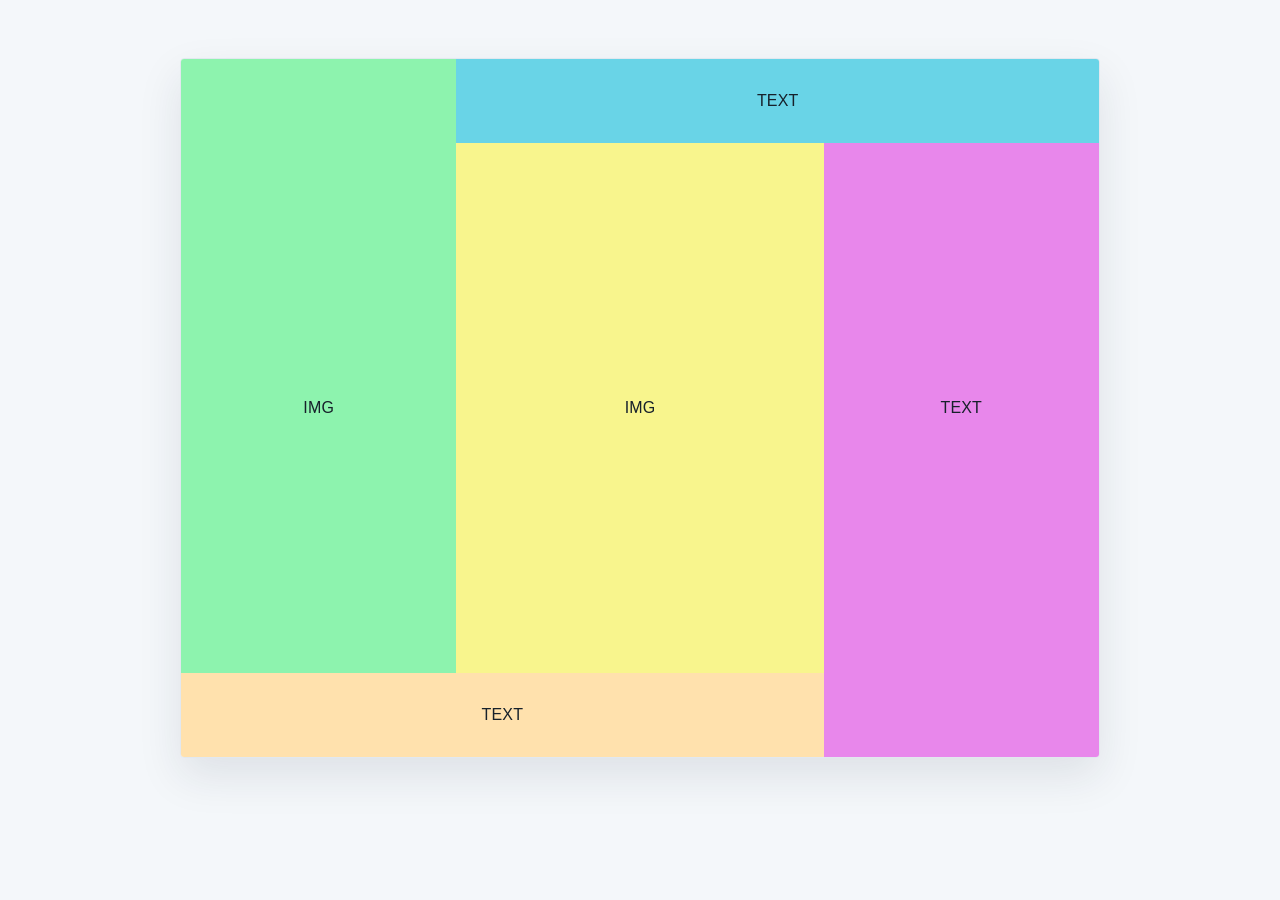
<file: lab3/flex-version/index.html>
<!doctype html>
<html lang="uk">
<head>
  <meta charset="UTF-8">
  <meta name="viewport" content="width=device-width, initial-scale=1.0">
  <meta name="description" content="Лабораторна робота №3 з основ FE-технологій: блокова верстка макета сайту, варіант 9, технологія Flexbox.">
  <meta name="keywords" content="HTML5, CSS3, Flexbox, блокова верстка, лабораторна робота 3, варіант 9">
  <title>Кияниця Іван Сергійович, ІС-43, Лабораторна робота №3, Варіант 139</title>
  <link rel="stylesheet" href="style.css">
</head>
<body>
  <div class="page-shell">

    <main>
      <section class="layout" aria-label="Макет сайту, реалізований за допомогою Flexbox">
        <div class="row row-top">
          <div class="panel green green-top" aria-hidden="true"></div>
          <div class="panel blue"><span>TEXT</span></div>
        </div>
        <div class="row row-middle">
          <div class="panel green green-middle"><span>IMG</span></div>
          <div class="panel yellow"><span>IMG</span></div>
          <div class="panel pink"><span>TEXT</span></div>
        </div>
        <div class="row row-bottom">
          <div class="panel orange"><span>TEXT</span></div>
          <div class="panel pink pink-bottom" aria-hidden="true"></div>
        </div>
      </section>
    </main>
    <footer class="page-footer">
    </footer>
  </div>
</body>
</html>
</file>
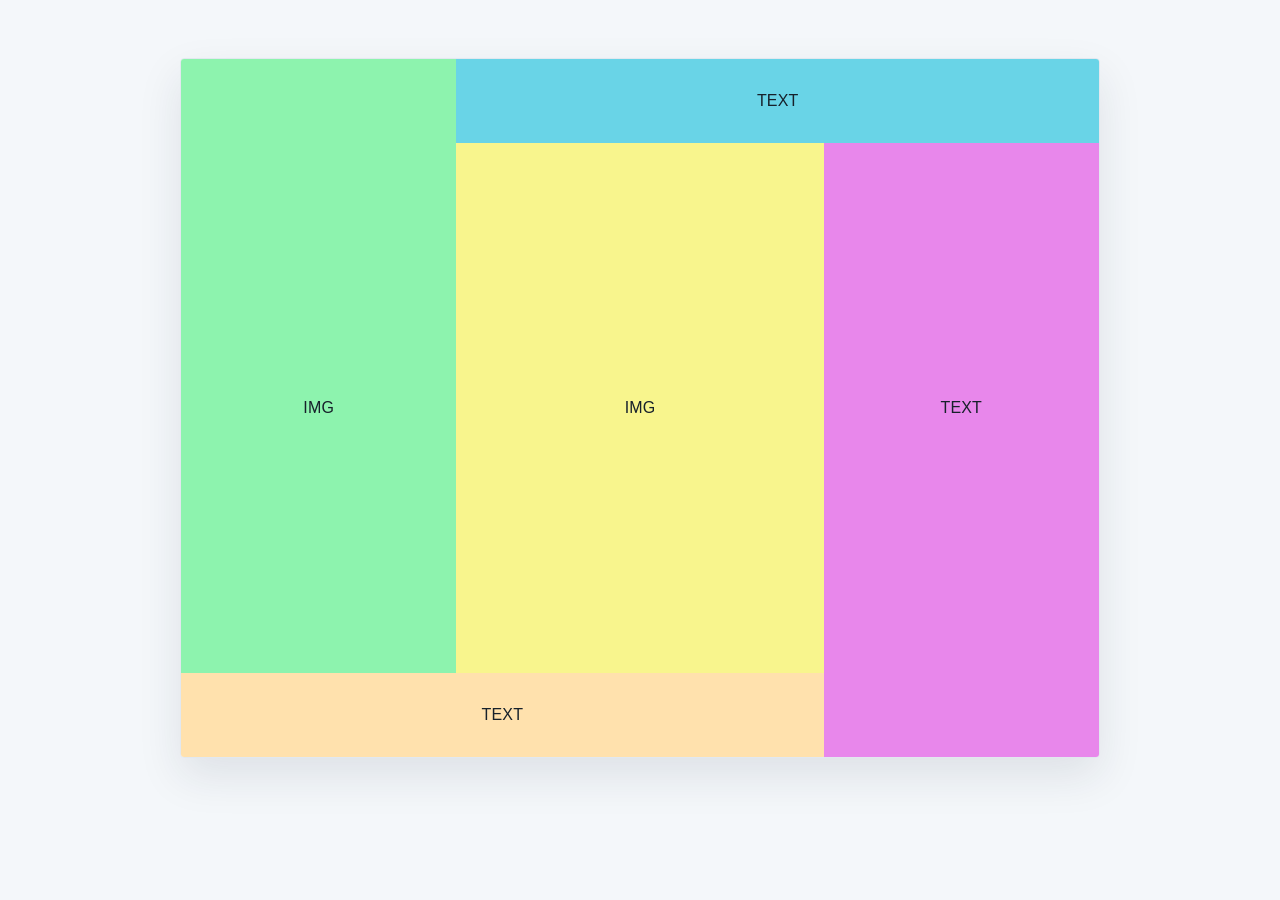
<file: lab3/float-version/index.html>
<!doctype html>
<html lang="uk">
<head>
  <meta charset="UTF-8">
  <meta name="viewport" content="width=device-width, initial-scale=1.0">
  <meta name="description" content="Лабораторна робота №3 з основ FE-технологій: блокова верстка макета сайту, варіант 9, технологія float.">
  <meta name="keywords" content="HTML5, CSS3, float, блокова верстка, лабораторна робота 3, варіант 9">
  <title>Кияниця Іван Сергійович, ІС-43, Лабораторна робота №3, Варіант 139</title>
  <link rel="stylesheet" href="style.css">
</head>
<body>
  <div class="page-shell">

    <main>
      <section class="layout" aria-label="Макет сайту, реалізований за допомогою float">
        <div class="row row-top">
          <div class="panel green green-top" aria-hidden="true"></div>
          <div class="panel blue"><span>TEXT</span></div>
        </div>
        <div class="row row-middle">
          <div class="panel green green-middle"><span>IMG</span></div>
          <div class="panel yellow"><span>IMG</span></div>
          <div class="panel pink"><span>TEXT</span></div>
        </div>
        <div class="row row-bottom">
          <div class="panel orange"><span>TEXT</span></div>
          <div class="panel pink pink-bottom" aria-hidden="true"></div>
        </div>
      </section>
    </main>
  </div>
</body>
</html>
</file>
<file: style.css>
/* ==========================================================================
   Базові змінні та оформлення сторінки
   ========================================================================== */
:root {
  --ink: #17212b;
  --muted: #5d6874;
  --line: #c7cdd3;
  --surface: #ffffff;
  --page: #f2f5f7;
  --accent: #d00000;
}

* {
  box-sizing: border-box;
}

html {
  color-scheme: light;
}

body {
  margin: 0;
  background: var(--page);
  color: var(--ink);
  font-family: Inter, -apple-system, BlinkMacSystemFont, "Segoe UI", Arial, sans-serif;
  line-height: 1.5;
}

.page-shell {
  width: min(100% - 32px, 1040px);
  margin: 0 auto;
  padding: 44px 0 32px;
}

.page-header {
  margin-bottom: 28px;
}

.eyebrow {
  margin: 0 0 10px;
  color: #0a7777;
  font-size: 0.77rem;
  font-weight: 800;
  letter-spacing: 0.12em;
  text-transform: uppercase;
}

h1 {
  margin: 0;
  font-size: clamp(2rem, 4vw, 3rem);
  line-height: 1.1;
  letter-spacing: -0.035em;
}

.subtitle {
  max-width: 760px;
  margin: 14px 0 18px;
  color: var(--muted);
  font-size: 1.05rem;
}

.work-card {
  margin: 20px 0;
  padding: clamp(18px, 3vw, 30px);
  border: 1px solid #e0e5e9;
  border-radius: 18px;
  background: var(--surface);
  box-shadow: 0 10px 30px rgb(27 45 59 / 5%);
}

.section-heading {
  display: flex;
  align-items: flex-start;
  gap: 14px;
  margin-bottom: 22px;
}

.task-number {
  display: grid;
  width: 42px;
  height: 42px;
  flex: 0 0 42px;
  place-items: center;
  border-radius: 12px;
  background: #e2f4f3;
  color: #086b6b;
  font-size: 0.9rem;
  font-weight: 850;
}

h2 {
  margin: 0 0 5px;
  font-size: clamp(1.15rem, 2vw, 1.45rem);
}

.section-heading p {
  margin: 0;
  color: var(--muted);
  font-size: 0.93rem;
}

/* ==========================================================================
   ЗАВДАННЯ 2: Створення зображення (position vs transform)
   ========================================================================== */
.shape-grid {
  display: grid;
  grid-template-columns: repeat(auto-fit, minmax(280px, 1fr));
  gap: 24px;
}

.shape-item {
  text-align: center;
}

.shape-item h3 {
  font-size: 1.05rem;
  color: var(--ink);
  margin-bottom: 12px;
}

.shape-stage {
  display: grid;
  min-height: 220px;
  place-items: center;
  padding: 20px;
  border-radius: 12px;
  background: #fafbfc;
  border: 1px solid #ebf0f3;
}

.shape-frame {
  position: relative;
  width: min(100%, 300px);
  height: 200px;
  border: 1px solid #888888;
  background: #ffffff;
}

/* Базові стилі кола */
.red-circle {
  width: 88px;
  height: 88px;
  border-radius: 50%;
  background: var(--accent);
}

/* Спосіб 1: позиціонування тільки за допомогою position */
.circle-position {
  position: absolute;
  top: 50%;
  left: 50%;
  margin-top: -44px;  /* Зсув на половину висоти */
  margin-left: -44px; /* Зсув на половину ширини */
}

/* Спосіб 2: позиціонування за допомогою transform */
.circle-transform {
  position: absolute;
  top: 50%;
  left: 50%;
  transform: translate(-50%, -50%);
}

.shape-caption {
  margin-top: 10px;
  font-size: 0.82rem;
  color: var(--muted);
}

.shape-caption code {
  background: #eef2f5;
  padding: 2px 6px;
  border-radius: 4px;
}

/* Адаптивність */
@media (max-width: 600px) {
  .page-shell {
    width: min(100% - 22px, 1040px);
    padding-top: 28px;
  }
  .work-card {
    padding: 16px;
    border-radius: 14px;
  }
  .section-heading {
    gap: 10px;
  }
  .task-number {
    width: 36px;
    height: 36px;
    flex-basis: 36px;
  }
  .shape-stage {
    min-height: 180px;
    padding: 14px;
  }
}

@media (prefers-reduced-motion: reduce) {
  *, *::before, *::after {
    transition-duration: 0.01ms !important;
  }
}
</file>
<file: lab2/style.css>
/* ==========================================================================
   Базові змінні та оформлення сторінки
   ========================================================================== */
:root {
  --ink: #17212b;
  --muted: #5d6874;
  --line: #c7cdd3;
  --surface: #ffffff;
  --page: #f2f5f7;
  --accent: #d00000;
}

* {
  box-sizing: border-box;
}

html {
  color-scheme: light;
}

body {
  margin: 0;
  background: var(--page);
  color: var(--ink);
  font-family: Inter, -apple-system, BlinkMacSystemFont, "Segoe UI", Arial, sans-serif;
  line-height: 1.5;
}

.page-shell {
  width: min(100% - 32px, 1040px);
  margin: 0 auto;
  padding: 44px 0 32px;
}

.page-header {
  margin-bottom: 28px;
}

.eyebrow {
  margin: 0 0 10px;
  color: #0a7777;
  font-size: 0.77rem;
  font-weight: 800;
  letter-spacing: 0.12em;
  text-transform: uppercase;
}

h1 {
  margin: 0;
  font-size: clamp(2rem, 4vw, 3rem);
  line-height: 1.1;
  letter-spacing: -0.035em;
}

.subtitle {
  max-width: 760px;
  margin: 14px 0 18px;
  color: var(--muted);
  font-size: 1.05rem;
}

.work-card {
  margin: 20px 0;
  padding: clamp(18px, 3vw, 30px);
  border: 1px solid #e0e5e9;
  border-radius: 18px;
  background: var(--surface);
  box-shadow: 0 10px 30px rgb(27 45 59 / 5%);
}

.section-heading {
  display: flex;
  align-items: flex-start;
  gap: 14px;
  margin-bottom: 22px;
}

.task-number {
  display: grid;
  width: 42px;
  height: 42px;
  flex: 0 0 42px;
  place-items: center;
  border-radius: 12px;
  background: #e2f4f3;
  color: #086b6b;
  font-size: 0.9rem;
  font-weight: 850;
}

h2 {
  margin: 0 0 5px;
  font-size: clamp(1.15rem, 2vw, 1.45rem);
}

.section-heading p {
  margin: 0;
  color: var(--muted);
  font-size: 0.93rem;
}

/* ==========================================================================
   ЗАВДАННЯ 2: Створення зображення (position vs transform)
   ========================================================================== */
.shape-grid {
  display: grid;
  grid-template-columns: repeat(auto-fit, minmax(280px, 1fr));
  gap: 24px;
}

.shape-item {
  text-align: center;
}

.shape-item h3 {
  font-size: 1.05rem;
  color: var(--ink);
  margin-bottom: 12px;
}

.shape-stage {
  display: grid;
  min-height: 220px;
  place-items: center;
  padding: 20px;
  border-radius: 12px;
  background: #fafbfc;
  border: 1px solid #ebf0f3;
}

.shape-frame {
  position: relative;
  width: min(100%, 300px);
  height: 200px;
  border: 1px solid #888888;
  background: #ffffff;
}

/* Базові стилі кола */
.red-circle {
  width: 88px;
  height: 88px;
  border-radius: 50%;
  background: var(--accent);
}

/* Спосіб 1: позиціонування тільки за допомогою position */
.circle-position {
  position: absolute;
  top: 50%;
  left: 50%;
  margin-top: -44px;  /* Зсув на половину висоти */
  margin-left: -44px; /* Зсув на половину ширини */
}

/* Спосіб 2: позиціонування за допомогою transform */
.circle-transform {
  position: absolute;
  top: 50%;
  left: 50%;
  transform: translate(-50%, -50%);
}

.shape-caption {
  margin-top: 10px;
  font-size: 0.82rem;
  color: var(--muted);
}

.shape-caption code {
  background: #eef2f5;
  padding: 2px 6px;
  border-radius: 4px;
}

/* Адаптивність */
@media (max-width: 600px) {
  .page-shell {
    width: min(100% - 22px, 1040px);
    padding-top: 28px;
  }
  .work-card {
    padding: 16px;
    border-radius: 14px;
  }
  .section-heading {
    gap: 10px;
  }
  .task-number {
    width: 36px;
    height: 36px;
    flex-basis: 36px;
  }
  .shape-stage {
    min-height: 180px;
    padding: 14px;
  }
}

@media (prefers-reduced-motion: reduce) {
  *, *::before, *::after {
    transition-duration: 0.01ms !important;
  }
}
</file>
<file: lab3/flex-version/style.css>
:root {
  --green: #8df3ae;
  --blue: #69d4e7;
  --yellow: #f8f58d;
  --pink: #e887eb;
  --orange: #ffe1ad;
  --ink: #17212b;
  --muted: #6b7280;
}

* { box-sizing: border-box; }

html { min-width: 320px; }

body {
  margin: 0;
  color: var(--ink);
  background: #f4f7fa;
  font-family: Inter, -apple-system, BlinkMacSystemFont, "Segoe UI", Arial, sans-serif;
}

.page-shell {
  width: min(100%, 1200px);
  margin: 0 auto;
  padding: clamp(24px, 5vw, 58px) 24px 28px;
}

.page-header {
  display: flex;
  align-items: flex-end;
  justify-content: space-between;
  gap: 20px;
  margin: 0 auto 28px;
  max-width: 1050px;
}

.eyebrow {
  margin: 0 0 8px;
  color: #687789;
  font-size: 0.72rem;
  font-weight: 800;
  letter-spacing: 0.14em;
}

h1 {
  margin: 0;
  font-size: clamp(1.55rem, 3vw, 2.45rem);
  letter-spacing: -0.035em;
  line-height: 1.12;
}

.subtitle {
  margin: 10px 0 0;
  color: var(--muted);
  font-size: clamp(0.9rem, 1.4vw, 1.02rem);
}

.method-tag {
  flex: 0 0 auto;
  padding: 10px 14px;
  border: 1px solid #dce3ea;
  border-radius: 999px;
  background: #fff;
  color: #586574;
  font-size: 0.86rem;
  white-space: nowrap;
}

.method-tag strong { color: #176b45; }

.layout {
  width: min(76vw, 920px);
  height: min(58vw, 700px);
  min-height: 270px;
  margin: 0 auto;
  overflow: hidden;
  background: #fff;
  border: 1px solid #e2e8ef;
  border-radius: 4px;
  box-shadow: 0 18px 44px rgba(25, 42, 60, 0.10);
}

.row {
  display: flex;
  width: 100%;
  overflow: hidden;
}

.row-top { height: 12%; }
.row-middle { height: 76%; }
.row-bottom { height: 12%; }

.panel {
  display: flex;
  flex: 0 0 auto;
  align-items: center;
  justify-content: center;
  height: 100%;
  color: #17212b;
  font-size: clamp(0.72rem, 1.25vw, 1rem);
  font-weight: 500;
  letter-spacing: 0.01em;
}

.green { width: 30%; background: var(--green); }
.blue { width: 70%; background: var(--blue); }
.yellow { width: 40%; background: var(--yellow); }
.pink { width: 30%; background: var(--pink); }
.orange { width: 70%; background: var(--orange); }

.page-footer {
  display: flex;
  justify-content: space-between;
  gap: 12px;
  max-width: 920px;
  margin: 18px auto 0;
  color: #8792a0;
  font-size: 0.78rem;
}

@media (max-width: 600px) {
  .page-shell { padding: 24px 16px; }
  .page-header { align-items: flex-start; flex-direction: column; margin-bottom: 20px; }
  .method-tag { padding: 7px 11px; }
  .layout { width: 90vw; height: 68.7vw; min-height: 260px; }
  .page-footer { flex-direction: column; }
}
</file>
<file: lab3/float-version/style.css>
:root {
  --green: #8df3ae;
  --blue: #69d4e7;
  --yellow: #f8f58d;
  --pink: #e887eb;
  --orange: #ffe1ad;
  --ink: #17212b;
  --muted: #6b7280;
}

* { box-sizing: border-box; }

html { min-width: 320px; }

body {
  margin: 0;
  color: var(--ink);
  background: #f4f7fa;
  font-family: Inter, -apple-system, BlinkMacSystemFont, "Segoe UI", Arial, sans-serif;
}

.page-shell {
  width: min(100%, 1200px);
  margin: 0 auto;
  padding: clamp(24px, 5vw, 58px) 24px 28px;
}

.page-header {
  display: flex;
  align-items: flex-end;
  justify-content: space-between;
  gap: 20px;
  margin: 0 auto 28px;
  max-width: 1050px;
}

.eyebrow {
  margin: 0 0 8px;
  color: #687789;
  font-size: 0.72rem;
  font-weight: 800;
  letter-spacing: 0.14em;
}

h1 {
  margin: 0;
  font-size: clamp(1.55rem, 3vw, 2.45rem);
  letter-spacing: -0.035em;
  line-height: 1.12;
}

.subtitle {
  margin: 10px 0 0;
  color: var(--muted);
  font-size: clamp(0.9rem, 1.4vw, 1.02rem);
}

.method-tag {
  flex: 0 0 auto;
  padding: 10px 14px;
  border: 1px solid #dce3ea;
  border-radius: 999px;
  background: #fff;
  color: #586574;
  font-size: 0.86rem;
  white-space: nowrap;
}

.method-tag strong { color: #176b45; }

.layout {
  width: min(76vw, 920px);
  height: min(58vw, 700px);
  min-height: 270px;
  margin: 0 auto;
  overflow: hidden;
  background: #fff;
  border: 1px solid #e2e8ef;
  border-radius: 4px;
  box-shadow: 0 18px 44px rgba(25, 42, 60, 0.10);
}

.row {
  width: 100%;
  overflow: hidden;
}

.row::after {
  content: "";
  display: block;
  clear: both;
}

.row-top { height: 12%; }
.row-middle { height: 76%; }
.row-bottom { height: 12%; }

.panel {
  float: left;
  display: flex;
  align-items: center;
  justify-content: center;
  height: 100%;
  color: #17212b;
  font-size: clamp(0.72rem, 1.25vw, 1rem);
  font-weight: 500;
  letter-spacing: 0.01em;
}

.green { width: 30%; background: var(--green); }
.blue { width: 70%; background: var(--blue); }
.yellow { width: 40%; background: var(--yellow); }
.pink { width: 30%; background: var(--pink); }
.orange { width: 70%; background: var(--orange); }

.page-footer {
  display: flex;
  justify-content: space-between;
  gap: 12px;
  max-width: 920px;
  margin: 18px auto 0;
  color: #8792a0;
  font-size: 0.78rem;
}

@media (max-width: 600px) {
  .page-shell { padding: 24px 16px; }
  .page-header { align-items: flex-start; flex-direction: column; margin-bottom: 20px; }
  .method-tag { padding: 7px 11px; }
  .layout { width: 90vw; height: 68.7vw; min-height: 260px; }
  .page-footer { flex-direction: column; }
}
</file>
